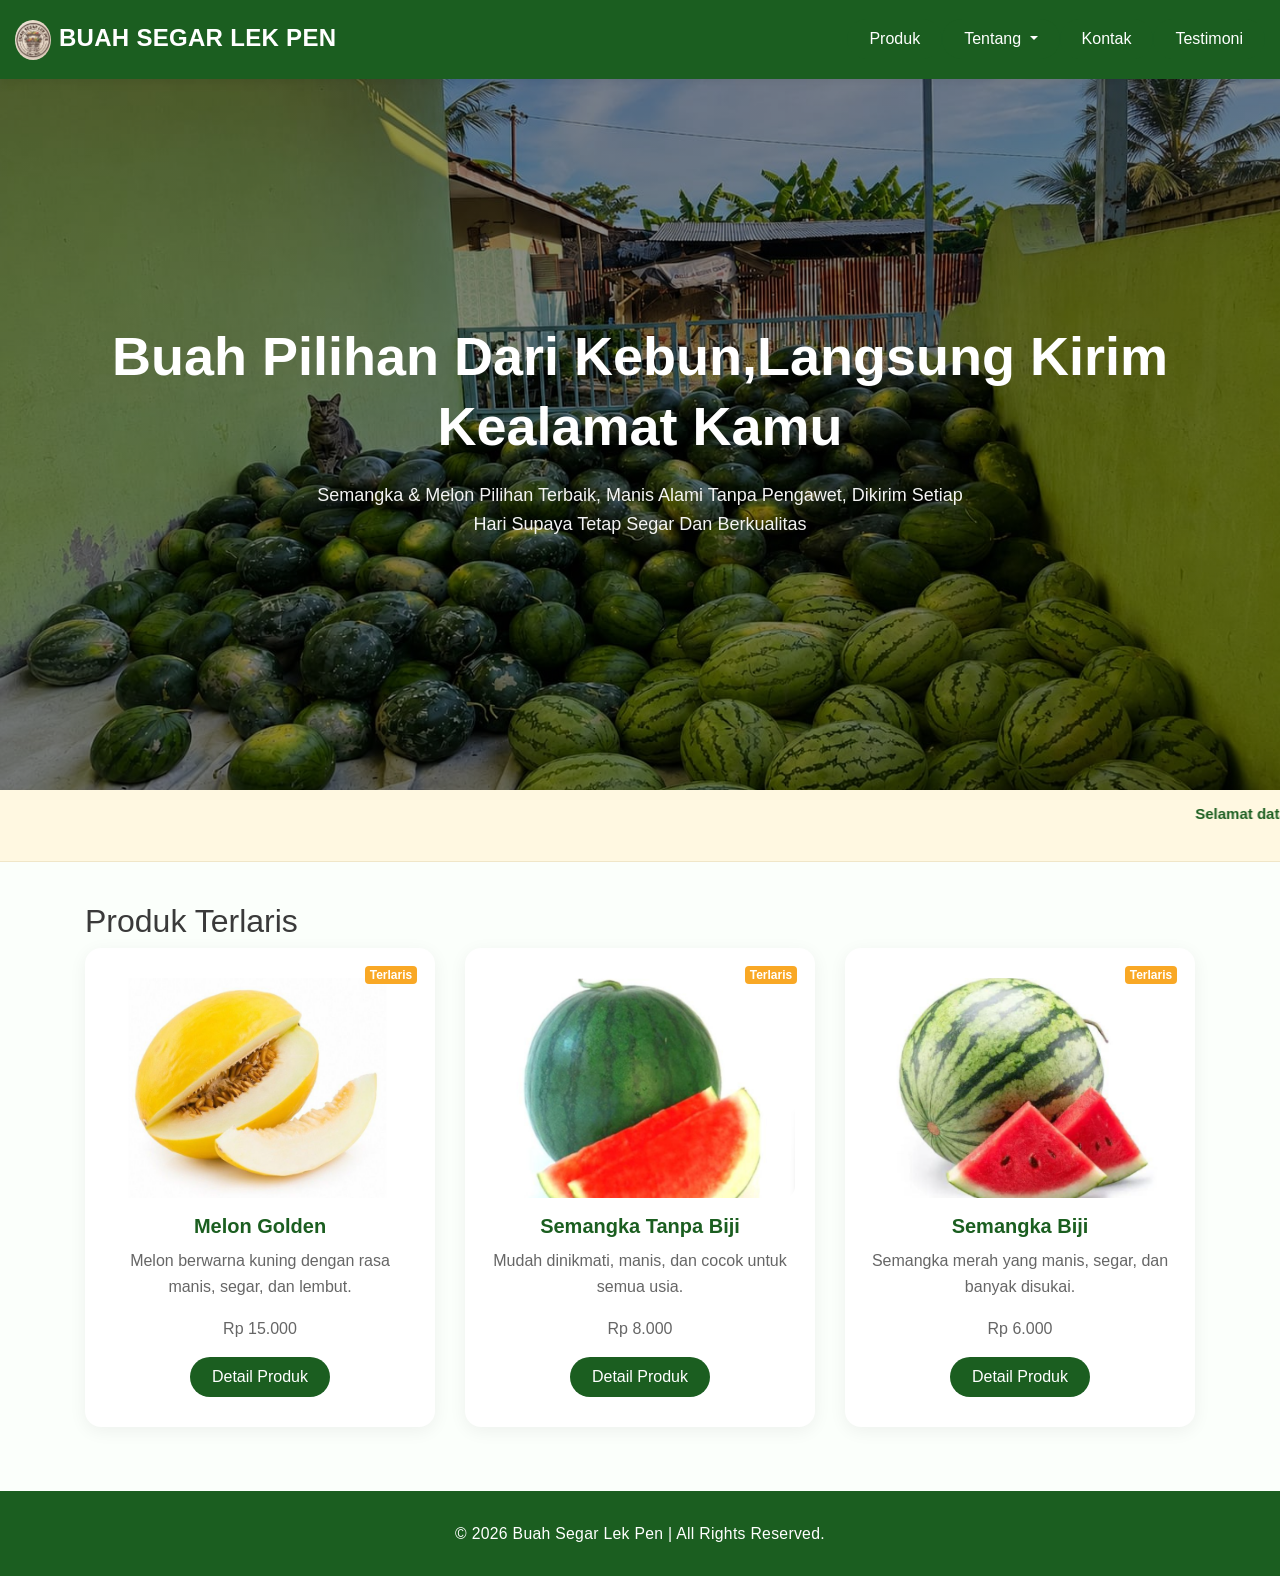
<file: index.html>
<!DOCTYPE html>
<html lang="id">
<head>
  <meta charset="UTF-8"/>
  <meta name="viewport" content="width=device-width, initial-scale=1.0"/>
  <title>BUAH SEGAR LEK PEN</title>
  <link href="bootstrap/css/bootstrap.min.css" rel="stylesheet">
  <link href="style.css" rel="stylesheet"/>
</head>
<body>
  <nav class="navbar navbar-expand-lg navbar-dark fixed-top">
  <div class="container-fluid">
    <a class="navbar-brand" href="#">
      <img src="Image/logo.jpeg" alt= "Logo Buah Segar Lek Pen" height="40" class="mr-2 rounded-circle">BUAH SEGAR LEK PEN
    <button class="navbar-toggler" type="button" data-toggle="collapse" data-target="#navMenu">
      <span class="navbar-toggler-icon">
      </span>
    </button>
    <div class="collapse navbar-collapse" id="navMenu">
      <ul class="navbar-nav ml-auto">
        <a href="produk.html" class="btn btn-pesan">Produk</a>
        <li class="nav-item dropdown list-unstyled">
          <a href="#" class="btn btn-pesan dropdown-toggle" id="tentangDropdown" data-toggle="dropdown" aria-haspopup="true" aria-expanded="false">
            Tentang
          </a>
          <div class="dropdown-menu" aria-labelledby="tentangDropdown">
            <a class="dropdown-item" href="tentang.html">Tentang Kami</a>
            <a class="dropdown-item" href="Visi Misi.html">Visi & Misi</a>
            <a class="dropdown-item" href="Gambar.html">Gambar</a>
          </div>
        </li>
        <a href="kontak.html" class="btn btn-pesan">Kontak</a>
        <a href="testi.html" class="btn btn-pesan">Testimoni</a>
      </ul>
    </div>
  </div>
</nav>
<section class="hero">
    <div class="container">
    <div class="row">
    <div class="col-md-12">
        <h1>Buah Pilihan Dari Kebun,Langsung Kirim Kealamat Kamu</h1>
        <p> Semangka & Melon Pilihan Terbaik, Manis Alami Tanpa Pengawet, Dikirim Setiap Hari Supaya Tetap Segar Dan Berkualitas</p>
      </div>
    </div>
</div>
    </section>
    <div class="marquee-wrap">
      <marquee behavior="scroll" direction="left" scrollamount="6">
        <p>  Selamat datang di Buah Segar Lek Pen | Buah segar, murah, dan berkualitas</p>
      </marquee>
    </div>
    <section id="produk-terlaris">
      <div class="container">
        <h2 class="title">Produk Terlaris</h2>
        <div class="row">
          <div class="col-md-4 mb-4">
            <div class="product-card h-100">
              <span class="badge badge-light mb-2">Terlaris</span>
              <img src="Image/melon golden1.png" alt="Nama Produk 1">
              <h5>Melon Golden</h5>
              <p class="card-text">
              Melon berwarna kuning dengan rasa manis, segar, dan lembut.
            </p>
              <p>Rp 15.000</p>
              <a href="detail melon golden.html" class="btn btn-pesan"> Detail Produk</a>
            </div>
          </div>
          <div class="col-md-4 mb-4">
            <div class="product-card h-100">
              <span class="badge badge-light mb-2">Terlaris</span>
              <img src="Image/semngka non biji1.png" alt="Nama Produk 2">
              <h5>Semangka Tanpa Biji</h5>
              <p class="card-text">
                Mudah dinikmati, manis, dan cocok untuk semua usia.</p>
              <p>Rp 8.000</p>
              <a href="detail smngka non bji.html" class="btn btn-pesan"> Detail Produk</a>
            </div>
          </div>
          <div class="col-md-4 mb-4">
            <div class="product-card h-100">
              <span class="badge badge-light mb-2">Terlaris</span>
              <img src="Image/smngka biji1.png" alt="Nama Produk 3">
              <h5>Semangka Biji</h5>
              <p class="card-text">
                Semangka merah yang manis, segar, dan banyak disukai.</p>
              <p>Rp 6.000</p>
               <a href="detail smngka biji.html" class="btn btn-pesan"> Detail Produk</a>
            </div>
          </div>
        </div>
      </div>
    </section>
<footer class="footer">
  <div class="container">
    <div class="text-center">
      <small>© 2026 Buah Segar Lek Pen | All Rights Reserved.</small>
    </div>
  </div>
</footer>
<script src="https://code.jquery.com/jquery-3.5.1.slim.min.js"></script>
<script src="https://cdn.jsdelivr.net/npm/popper.js@1.16.1/dist/umd/popper.min.js"></script>
<script src="https://cdn.jsdelivr.net/npm/bootstrap@4.6.2/dist/js/bootstrap.min.js"></script>
</body>
</html>
</file>
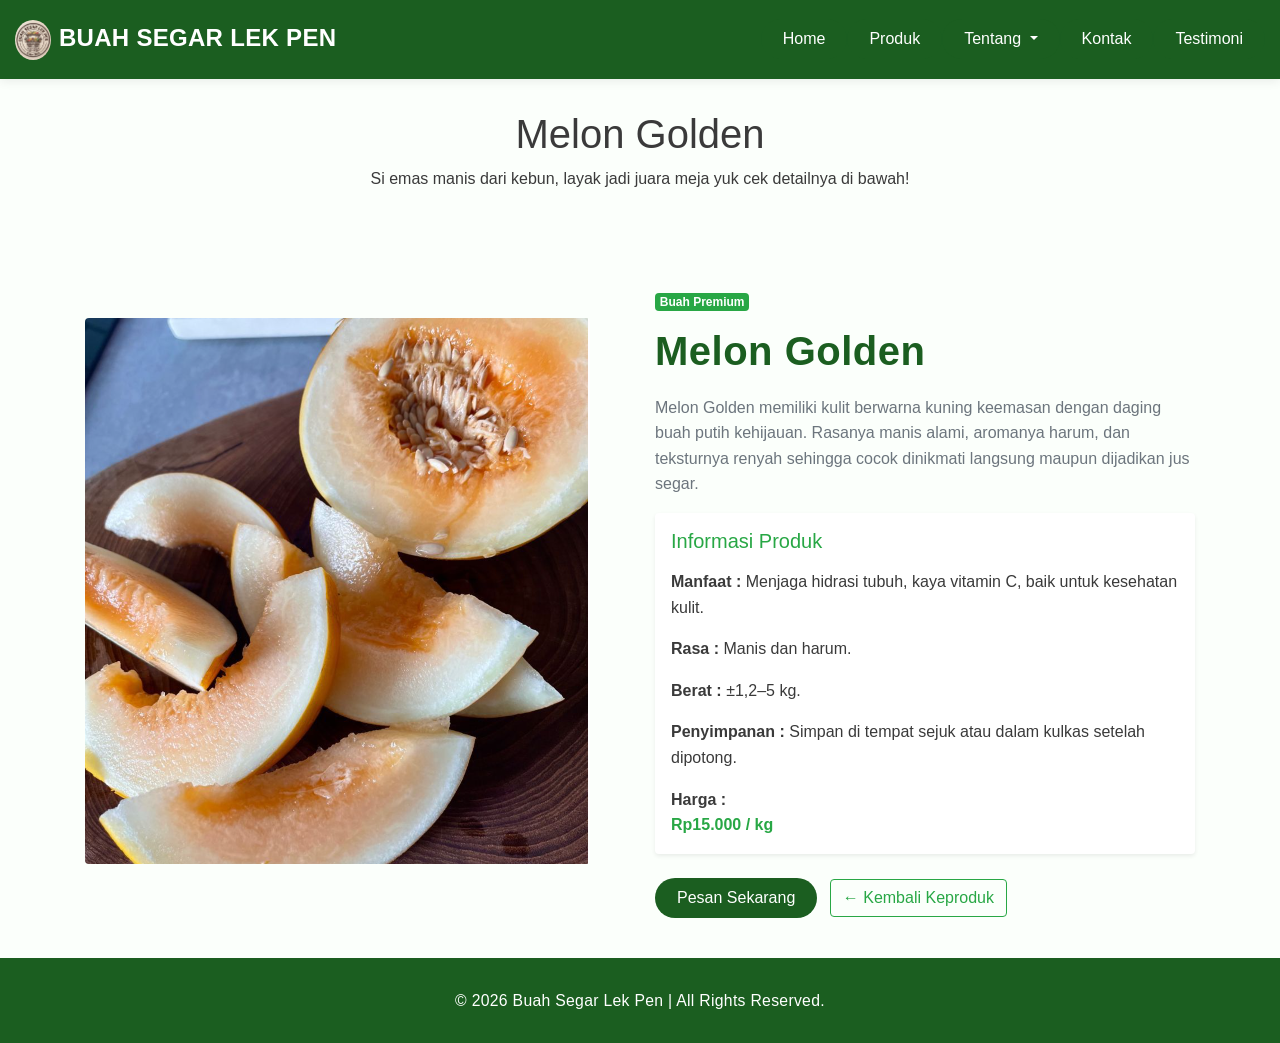
<file: detail melon golden.html>
<!DOCTYPE html>
<html lang="id">
<head>
  <meta charset="UTF-8"/>
  <meta name="viewport" content="width=device-width, initial-scale=1.0"/>
  <title>BUAH SEGAR LEK PEN</title>
  <link href="bootstrap/css/bootstrap.min.css" rel="stylesheet">
  <link href="style.css" rel="stylesheet"/>
</head>
<body>
<nav class="navbar navbar-expand-lg navbar-dark fixed-top">
  <div class="container-fluid">
    <a class="navbar-brand" href="#">
      <img src="Image/logo.jpeg" alt= "Logo Buah Segar Lek Pen" height="40" class="mr-2 rounded-circle">BUAH SEGAR LEK PEN </a>
    <button class="navbar-toggler" type="button" data-toggle="collapse" data-target="#navMenu">
      <span class="navbar-toggler-icon">
      </span>
    </button>
    <div class="collapse navbar-collapse" id="navMenu">
      <ul class="navbar-nav ml-auto">
        <a href="index.html" class="btn btn-pesan">Home</a>
        <a href="produk.html" class="btn btn-pesan">Produk</a>
        <li class="nav-item dropdown list-unstyled">
          <a href="#" class="btn btn-pesan dropdown-toggle" id="tentangDropdown" data-toggle="dropdown" aria-haspopup="true" aria-expanded="false">
            Tentang
          </a>
          <div class="dropdown-menu" aria-labelledby="tentangDropdown">
            <a class="dropdown-item" href="tentang.html">Tentang Kami</a>
            <a class="dropdown-item" href="Visi Misi.html">Visi & Misi</a>
            <a class="dropdown-item" href="Gambar.html">Gambar</a>
          </div>
        </li>
        <a href="kontak.html" class="btn btn-pesan">Kontak</a>
        <a href="testi.html" class="btn btn-pesan">Testimoni</a>
      </ul>
    </div>
  </div>
</nav>
  <header class="page-header">
    <div class="container">
      <h1>Melon Golden</h1>
      <p>Si emas manis dari kebun, layak jadi juara meja yuk cek detailnya di bawah!</p>
    </div>
  </header>
  <section id="detail-produk">
    <div class="container">
      <div class="row align-items-center">
        <div class="col-md-6 mb-4">
          <img src="Image/detail golden.png" alt class="img-fluid rounded">
        </div>
        <div class="col-md-6">
          <span class="badge badge-success mb-3"> Buah Premium </span>
          <h1 class="title-produk"> Melon Golden </h1>
          <div class="garis-hijau"></div>
          <p class="text-muted"> Melon Golden memiliki kulit berwarna kuning keemasan dengan daging buah putih kehijauan. Rasanya manis alami, aromanya harum, dan teksturnya renyah sehingga cocok dinikmati langsung maupun dijadikan jus segar. </p>
          <div class="card shadow-sm border-0 p-3 mb-4">
            <h5 class="text-success mb-3"> Informasi Produk </h5>
            <p><b>Manfaat :</b> Menjaga hidrasi tubuh, kaya vitamin C, baik untuk kesehatan kulit.</p>
            <p><b>Rasa :</b> Manis dan harum.</p>
            <p><b>Berat :</b> ±1,2–5 kg.</p>
            <p><b>Penyimpanan :</b> Simpan di tempat sejuk atau dalam kulkas setelah dipotong.</p>
            <p class="mb-0"> <b>Harga :</b></p>
            <span class="text-success font-weight-bold"> Rp15.000 / kg </span>
          </div>
          <a href="#" class="btn btn-pesan mr-2"> Pesan Sekarang </a>
          <a href="produk.html" class="btn btn-outline-success">  ← Kembali Keproduk </a>
        </div>
      </div>
    </section>
<footer class="footer">
  <div class="container">
    <div class="text-center">
      <small>© 2026 Buah Segar Lek Pen | All Rights Reserved.</small>
    </div>
  </div>
</footer>
<script src="https://code.jquery.com/jquery-3.5.1.slim.min.js"></script>
<script src="https://cdn.jsdelivr.net/npm/popper.js@1.16.1/dist/umd/popper.min.js"></script>
<script src="https://cdn.jsdelivr.net/npm/bootstrap@4.6.2/dist/js/bootstrap.min.js"></script>
</body>
</html>
</file>
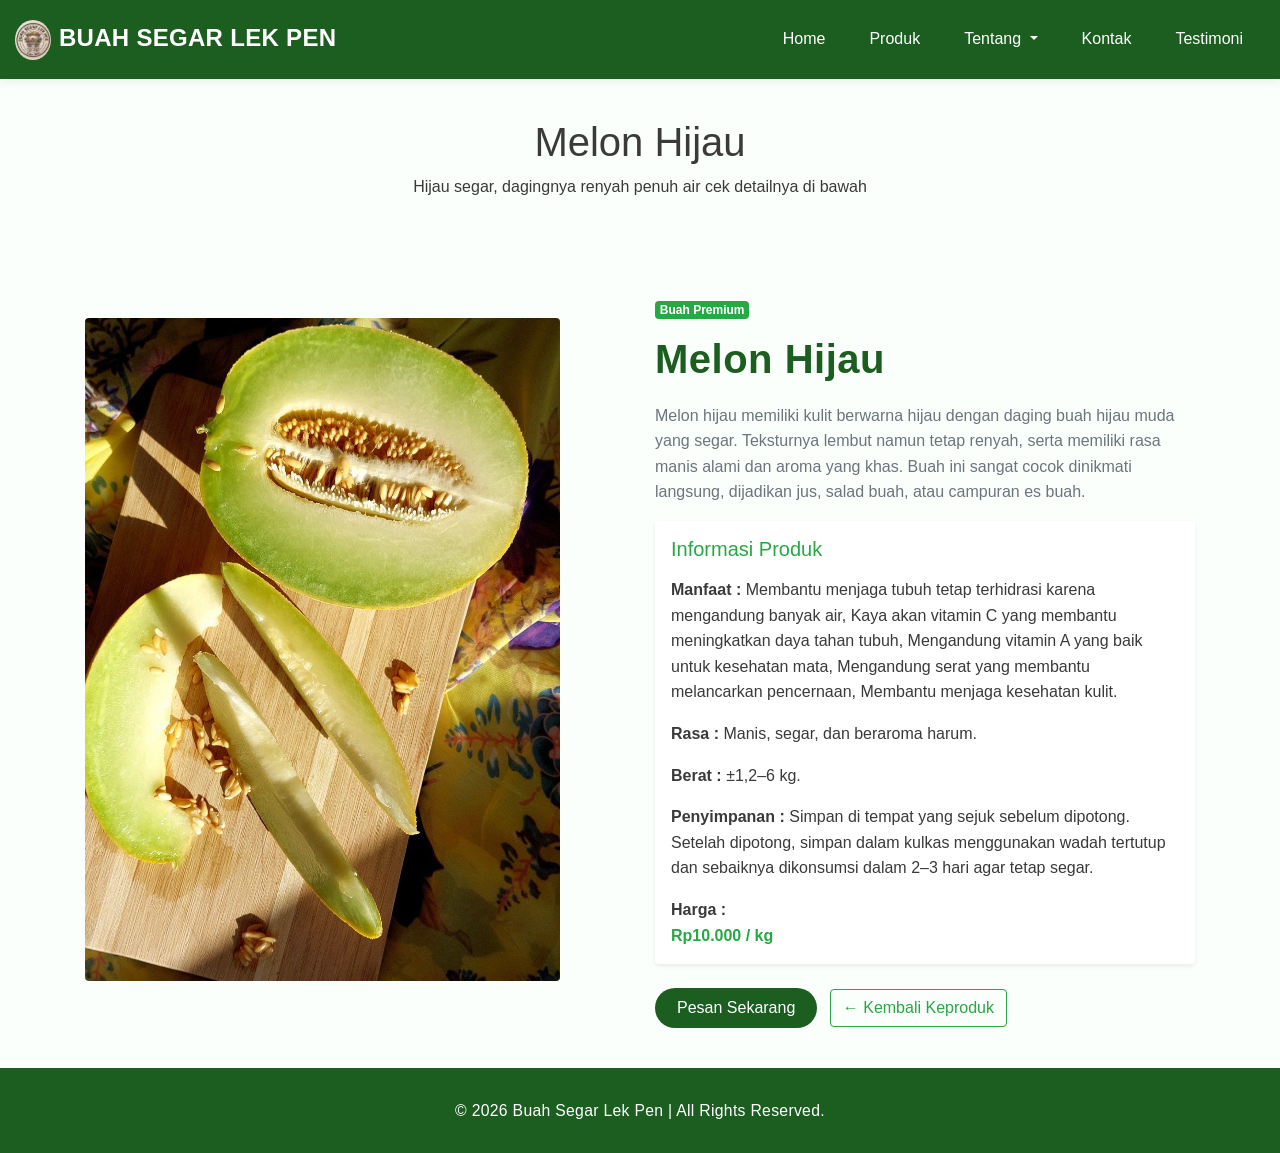
<file: detail melon hijau.html>
<!DOCTYPE html>
<html lang="id">
<head>
  <meta charset="UTF-8"/>
  <meta name="viewport" content="width=device-width, initial-scale=1.0"/>
  <title>BUAH SEGAR LEK PEN</title>
 <link href="bootstrap/css/bootstrap.min.css" rel="stylesheet">
  <link href="style.css" rel="stylesheet"/>
</head>
<body>
  <nav class="navbar navbar-expand-lg navbar-dark fixed-top">
  <div class="container-fluid">
    <a class="navbar-brand" href="#">
      <img src="Image/logo.jpeg" alt= "Logo Buah Segar Lek Pen" height="40" class="mr-2 rounded-circle">BUAH SEGAR LEK PEN
    <button class="navbar-toggler" type="button" data-toggle="collapse" data-target="#navMenu">
      <span class="navbar-toggler-icon">
      </span>
    </button>
    <div class="collapse navbar-collapse" id="navMenu">
      <ul class="navbar-nav ml-auto">
        <a href="index.html" class="btn btn-pesan">Home</a>
        <a href="produk.html" class="btn btn-pesan">Produk</a>
        <li class="nav-item dropdown list-unstyled">
          <a href="#" class="btn btn-pesan dropdown-toggle" id="tentangDropdown" data-toggle="dropdown" aria-haspopup="true" aria-expanded="false">
            Tentang
          </a>
          <div class="dropdown-menu" aria-labelledby="tentangDropdown">
            <a class="dropdown-item" href="tentang.html">Tentang Kami</a>
            <a class="dropdown-item" href="Visi Misi.html">Visi & Misi</a>
            <a class="dropdown-item" href="Gambar.html">Gambar</a>
          </div>
        </li>
        <a href="kontak.html" class="btn btn-pesan">Kontak</a>
        <a href="testi.html" class="btn btn-pesan">Testimoni</a>
      </ul>
    </div>
  </div>
</nav>
<header class="page-header">
    <div class="container">
      <h1><h1>Melon Hijau</h1>
      <p>Hijau segar, dagingnya renyah penuh air cek detailnya di bawah</p>
    </div>
</header>
<section id="detail-produk">
    <div class="container">
      <div class="row align-items-center">
        <div class="col-md-6 mb-4">
          <img src="Image/detail putih.png" alt class="img-fluid rounded">
        </div>
        <div class="col-md-6">
          <span class="badge badge-success mb-3"> Buah Premium </span>
          <h1 class="title-produk"> Melon Hijau </h1>
          <div class="garis-hijau"></div>
          <p class="text-muted">Melon hijau memiliki kulit berwarna hijau dengan daging buah hijau muda yang segar. Teksturnya lembut namun tetap renyah, serta memiliki rasa manis alami dan aroma yang khas. Buah ini sangat cocok dinikmati langsung, dijadikan jus, salad buah, atau campuran es buah.</p>
          <div class="card shadow-sm border-0 p-3 mb-4">
            <h5 class="text-success mb-3"> Informasi Produk </h5>
            <p><b>Manfaat :</b> Membantu menjaga tubuh tetap terhidrasi karena mengandung banyak air, Kaya akan vitamin C yang membantu meningkatkan daya tahan tubuh, Mengandung vitamin A yang baik untuk kesehatan mata, Mengandung serat yang membantu melancarkan pencernaan, Membantu menjaga kesehatan kulit.</p>
            <p><b>Rasa :</b> Manis, segar, dan beraroma harum.</p>
            <p><b>Berat :</b> ±1,2–6 kg.</p>
            <p><b>Penyimpanan :</b> Simpan di tempat yang sejuk sebelum dipotong. Setelah dipotong, simpan dalam kulkas menggunakan wadah tertutup dan sebaiknya dikonsumsi dalam 2–3 hari agar tetap segar.</p>
            <p class="mb-0"> <b>Harga :</b></p>
            <span class="text-success font-weight-bold"> Rp10.000 / kg </span>
          </div>
          <a href="#" class="btn btn-pesan mr-2"> Pesan Sekarang </a>
          <a href="produk.html" class="btn btn-outline-success">  ← Kembali Keproduk </a>
        </div>
      </div>
    </div>
</section>
    <footer class="footer">
  <div class="container">
    <div class="text-center">
      <small>© 2026 Buah Segar Lek Pen | All Rights Reserved.</small>
    </div>
  </div>
</footer>
<script src="https://code.jquery.com/jquery-3.5.1.slim.min.js"></script>
<script src="https://cdn.jsdelivr.net/npm/popper.js@1.16.1/dist/umd/popper.min.js"></script>
<script src="https://cdn.jsdelivr.net/npm/bootstrap@4.6.2/dist/js/bootstrap.min.js"></script>
</body>
</html>
</file>
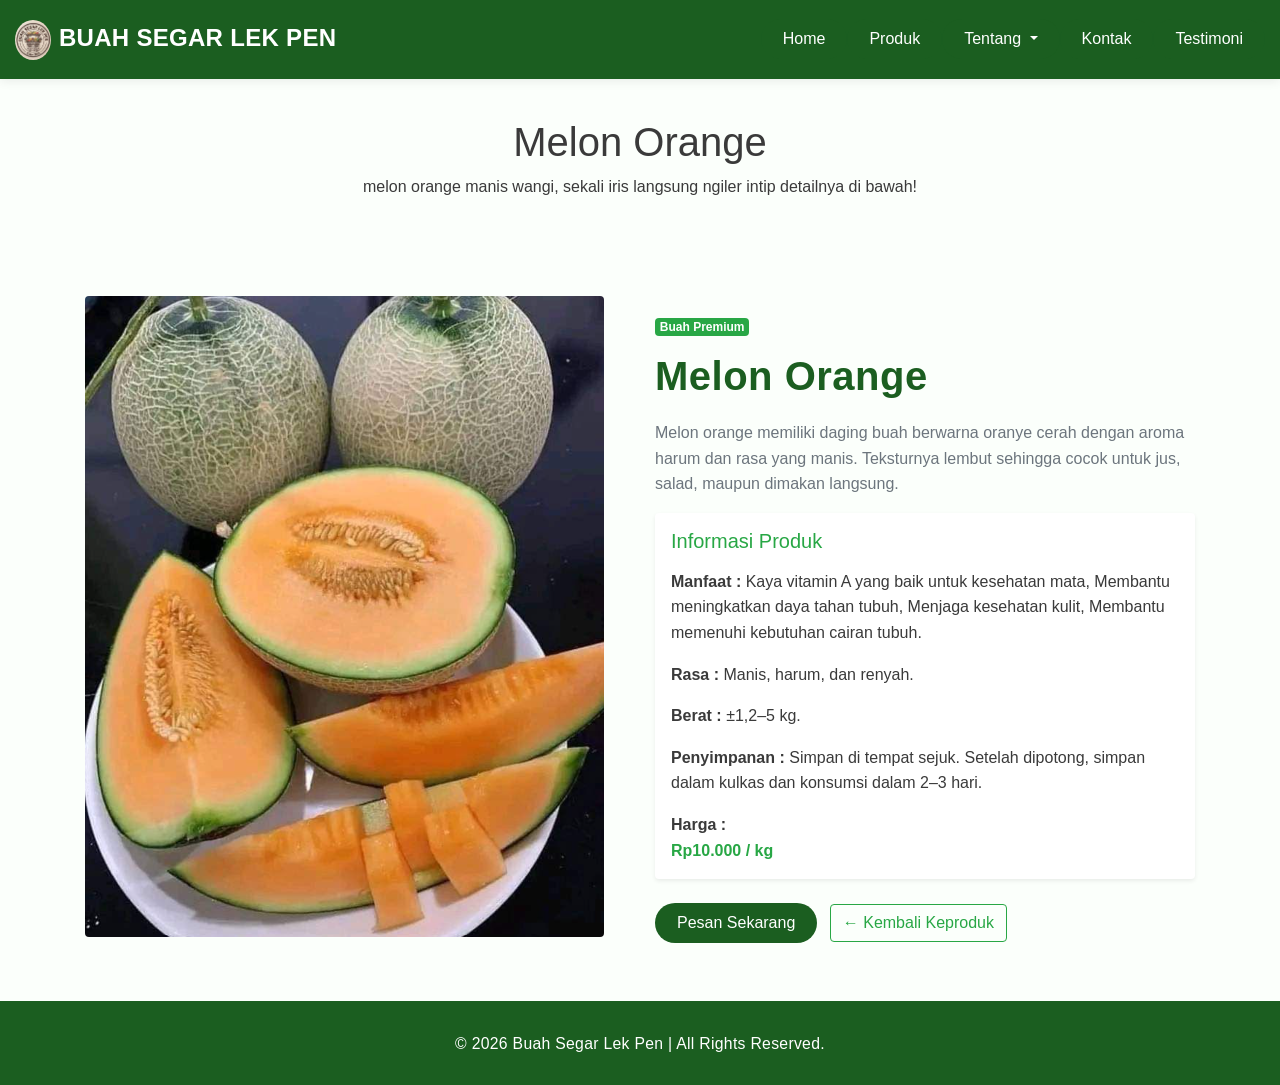
<file: detail melon oren.html>
<!DOCTYPE html>
<html lang="id">
<head>
  <meta charset="UTF-8"/>
  <meta name="viewport" content="width=device-width, initial-scale=1.0"/>
  <title>BUAH SEGAR LEK PEN</title>
  <link href="bootstrap/css/bootstrap.min.css" rel="stylesheet">
  <link href="style.css" rel="stylesheet"/>
</head>
<body>
  <nav class="navbar navbar-expand-lg navbar-dark fixed-top">
  <div class="container-fluid">
    <a class="navbar-brand" href="#">
      <img src="Image/logo.jpeg" alt= "Logo Buah Segar Lek Pen" height="40" class="mr-2 rounded-circle">BUAH SEGAR LEK PEN
    <button class="navbar-toggler" type="button" data-toggle="collapse" data-target="#navMenu">
      <span class="navbar-toggler-icon">
      </span>
    </button>
    <div class="collapse navbar-collapse" id="navMenu">
      <ul class="navbar-nav ml-auto">
        <a href="index.html" class="btn btn-pesan">Home</a>
        <a href="produk.html" class="btn btn-pesan">Produk</a>
        <li class="nav-item dropdown list-unstyled">
          <a href="#" class="btn btn-pesan dropdown-toggle" id="tentangDropdown" data-toggle="dropdown" aria-haspopup="true" aria-expanded="false">
            Tentang
          </a>
          <div class="dropdown-menu" aria-labelledby="tentangDropdown">
            <a class="dropdown-item" href="tentang.html">Tentang Kami</a>
            <a class="dropdown-item" href="Visi Misi.html">Visi & Misi</a>
            <a class="dropdown-item" href="Gambar.html">Gambar</a>
          </div>
        </li>
        <a href="kontak.html" class="btn btn-pesan">Kontak</a>
        <a href="testi.html" class="btn btn-pesan">Testimoni</a>
      </ul>
    </div>
  </div>
</nav>
<header class="page-header">
    <div class="container">
      <h1><h1>Melon Orange</h1>
      <p>melon orange manis wangi, sekali iris langsung ngiler intip detailnya di bawah!</p>
    </div>
</header>
<section id="detail-produk">
    <div class="container">
      <div class="row align-items-center">
        <div class="col-md-6 mb-4">
          <img src="Image/detail melon oren.png" alt class="img-fluid rounded">
        </div>
        <div class="col-md-6">
          <span class="badge badge-success mb-3"> Buah Premium </span>
          <h1 class="title-produk"> Melon Orange</h1>
          <div class="garis-hijau"></div>
          <p class="text-muted">Melon orange memiliki daging buah berwarna oranye cerah dengan aroma harum dan rasa yang manis. Teksturnya lembut sehingga cocok untuk jus, salad, maupun dimakan langsung.</p>
          <div class="card shadow-sm border-0 p-3 mb-4">
            <h5 class="text-success mb-3"> Informasi Produk </h5>
            <p><b>Manfaat :</b> Kaya vitamin A yang baik untuk kesehatan mata, Membantu meningkatkan daya tahan tubuh, Menjaga kesehatan kulit, Membantu memenuhi kebutuhan cairan tubuh.</p>
            <p><b>Rasa :</b> Manis, harum, dan renyah.</p>
            <p><b>Berat :</b> ±1,2–5 kg.</p>
            <p><b>Penyimpanan :</b>  Simpan di tempat sejuk. Setelah dipotong, simpan dalam kulkas dan konsumsi dalam 2–3 hari.</p>
            <p class="mb-0"> <b>Harga :</b></p>
            <span class="text-success font-weight-bold"> Rp10.000 / kg </span>
          </div>
          <a href="#" class="btn btn-pesan mr-2"> Pesan Sekarang </a>
          <a href="produk.html" class="btn btn-outline-success">  ← Kembali Keproduk </a>
        </div>
      </div>
    </div>
</section>
<footer class="footer">
  <div class="container">
    <div class="text-center">
      <small>© 2026 Buah Segar Lek Pen | All Rights Reserved.</small>
    </div>
  </div>
</footer>
<script src="https://code.jquery.com/jquery-3.5.1.slim.min.js"></script>
<script src="https://cdn.jsdelivr.net/npm/popper.js@1.16.1/dist/umd/popper.min.js"></script>
<script src="https://cdn.jsdelivr.net/npm/bootstrap@4.6.2/dist/js/bootstrap.min.js"></script>
</body>
</html>
</file>
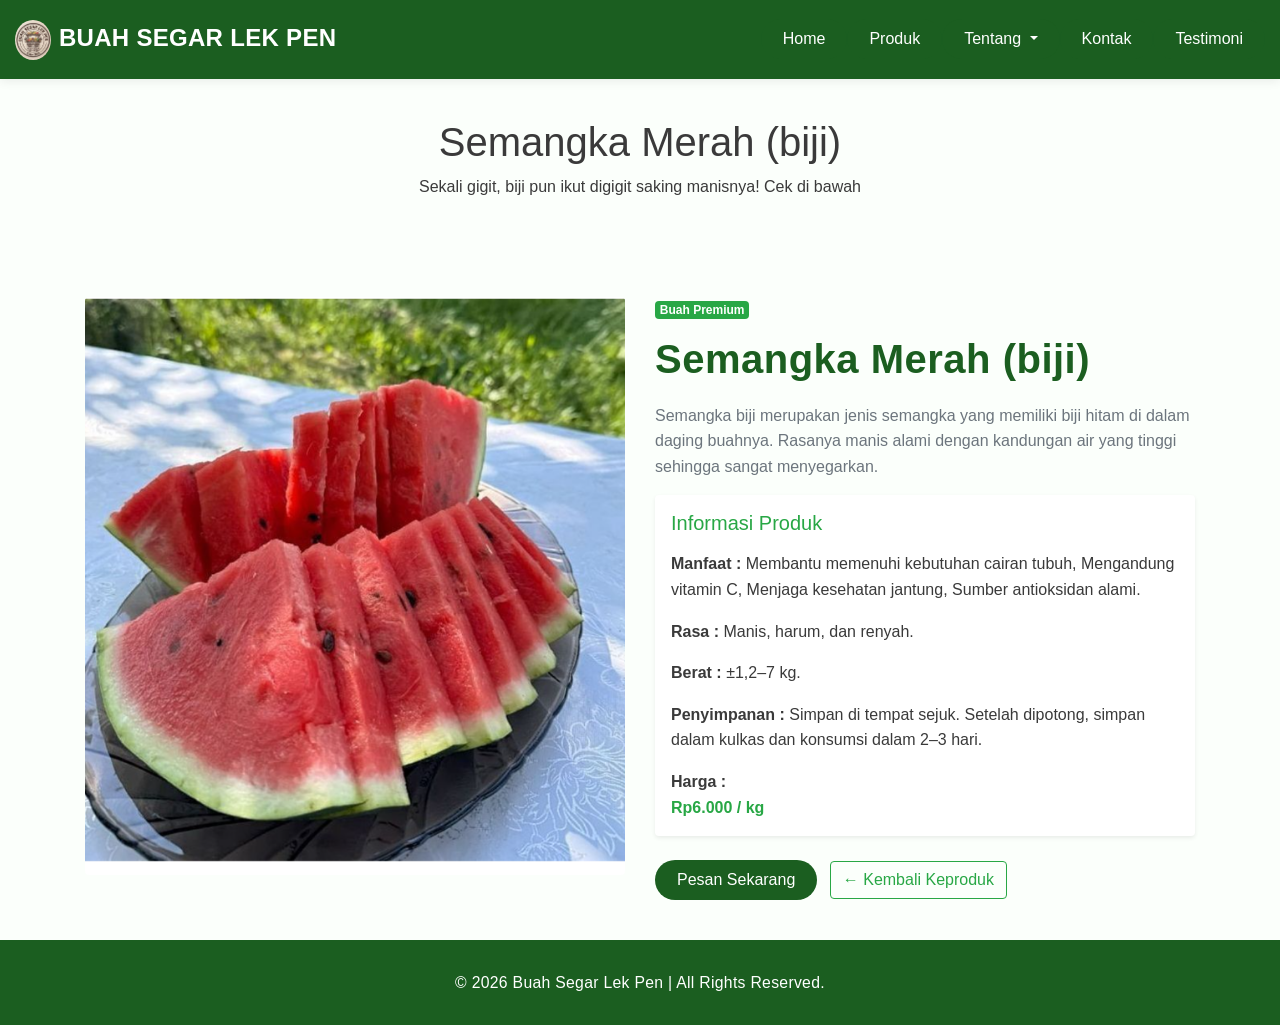
<file: detail smngka biji.html>
<!DOCTYPE html>
<html lang="id">
<head>
  <meta charset="UTF-8"/>
  <meta name="viewport" content="width=device-width, initial-scale=1.0"/>
  <title>BUAH SEGAR LEK PEN</title>
  <link href="bootstrap/css/bootstrap.min.css" rel="stylesheet">
  <link href="style.css" rel="stylesheet"/>
</head>
<body>
  <nav class="navbar navbar-expand-lg navbar-dark fixed-top">
  <div class="container-fluid">
    <a class="navbar-brand" href="#">
      <img src="Image/logo.jpeg" alt= "Logo Buah Segar Lek Pen" height="40" class="mr-2 rounded-circle">BUAH SEGAR LEK PEN
    <button class="navbar-toggler" type="button" data-toggle="collapse" data-target="#navMenu">
      <span class="navbar-toggler-icon">
      </span>
    </button>
    <div class="collapse navbar-collapse" id="navMenu">
      <ul class="navbar-nav ml-auto">
        <a href="index.html" class="btn btn-pesan">Home</a>
        <a href="produk.html" class="btn btn-pesan">Produk</a>
        <li class="nav-item dropdown list-unstyled">
          <a href="#" class="btn btn-pesan dropdown-toggle" id="tentangDropdown" data-toggle="dropdown" aria-haspopup="true" aria-expanded="false">
            Tentang
          </a>
          <div class="dropdown-menu" aria-labelledby="tentangDropdown">
            <a class="dropdown-item" href="tentang.html">Tentang Kami</a>
            <a class="dropdown-item" href="Visi Misi.html">Visi & Misi</a>
            <a class="dropdown-item" href="Gambar.html">Gambar</a>
          </div>
        </li>
        <a href="kontak.html" class="btn btn-pesan">Kontak</a>
        <a href="testi.html" class="btn btn-pesan">Testimoni</a>
      </ul>
    </div>
  </div>
</nav>
<header class="page-header">
    <div class="container">
      <h1><h1>Semangka Merah (biji)</h1>
      <p>Sekali gigit, biji pun ikut digigit saking manisnya! Cek di bawah</p>
    </div>
</header>
<section id="detail-produk">
    <div class="container">
      <div class="row align-items-center">
        <div class="col-md-6 mb-4">
          <img src="Image/detail biji.png" alt class="img-fluid rounded">
        </div>
        <div class="col-md-6">
          <span class="badge badge-success mb-3"> Buah Premium </span>
          <h1 class="title-produk"> Semangka Merah (biji)</h1>
          <div class="garis-hijau"></div>
          <p class="text-muted">Semangka biji merupakan jenis semangka yang memiliki biji hitam di dalam daging buahnya. Rasanya manis alami dengan kandungan air yang tinggi sehingga sangat menyegarkan.</p>
          <div class="card shadow-sm border-0 p-3 mb-4">
            <h5 class="text-success mb-3"> Informasi Produk </h5>
            <p><b>Manfaat :</b> Membantu memenuhi kebutuhan cairan tubuh, Mengandung vitamin C, Menjaga kesehatan jantung, Sumber antioksidan alami.</p>
            <p><b>Rasa :</b> Manis, harum, dan renyah.</p>
            <p><b>Berat :</b> ±1,2–7 kg.</p>
            <p><b>Penyimpanan :</b>  Simpan di tempat sejuk. Setelah dipotong, simpan dalam kulkas dan konsumsi dalam 2–3 hari.</p>
            <p class="mb-0"> <b>Harga :</b></p>
            <span class="text-success font-weight-bold"> Rp6.000 / kg </span>
          </div>
          <a href="#" class="btn btn-pesan mr-2"> Pesan Sekarang </a>
          <a href="produk.html" class="btn btn-outline-success">  ← Kembali Keproduk </a>
        </div>
      </div>
    </div>
</section>
<footer class="footer">
  <div class="container">
    <div class="text-center">
      <small>© 2026 Buah Segar Lek Pen | All Rights Reserved.</small>
    </div>
  </div>
</footer>
<script src="https://code.jquery.com/jquery-3.5.1.slim.min.js"></script>
<script src="https://cdn.jsdelivr.net/npm/popper.js@1.16.1/dist/umd/popper.min.js"></script>
<script src="https://cdn.jsdelivr.net/npm/bootstrap@4.6.2/dist/js/bootstrap.min.js"></script>
</body>
</html>
</file>
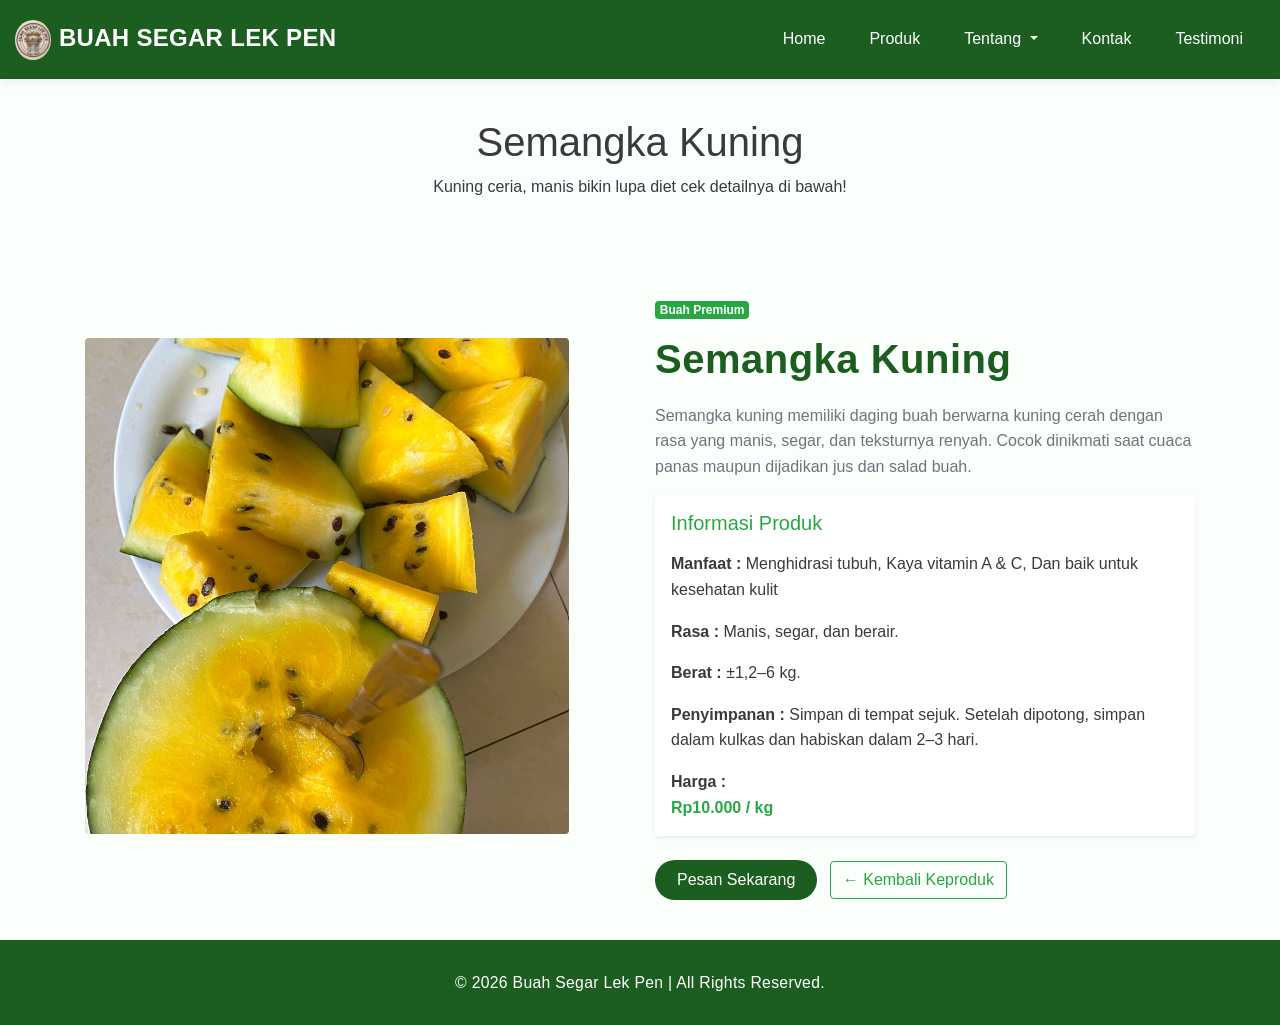
<file: detail smngka kuning.html>
<!DOCTYPE html>
<html lang="id">
<head>
  <meta charset="UTF-8"/>
  <meta name="viewport" content="width=device-width, initial-scale=1.0"/>
  <title>BUAH SEGAR LEK PEN</title>
  <link href="bootstrap/css/bootstrap.min.css" rel="stylesheet">
  <link href="style.css" rel="stylesheet"/>
</head>
<body>
  <nav class="navbar navbar-expand-lg navbar-dark fixed-top">
  <div class="container-fluid">
    <a class="navbar-brand" href="#">
      <img src="Image/logo.jpeg" alt= "Logo Buah Segar Lek Pen" height="40" class="mr-2 rounded-circle">BUAH SEGAR LEK PEN
    <button class="navbar-toggler" type="button" data-toggle="collapse" data-target="#navMenu">
      <span class="navbar-toggler-icon">
      </span>
    </button>
    <div class="collapse navbar-collapse" id="navMenu">
      <ul class="navbar-nav ml-auto">
        <a href="index.html" class="btn btn-pesan">Home</a>
        <a href="produk.html" class="btn btn-pesan">Produk</a>
        <li class="nav-item dropdown list-unstyled">
          <a href="#" class="btn btn-pesan dropdown-toggle" id="tentangDropdown" data-toggle="dropdown" aria-haspopup="true" aria-expanded="false">
            Tentang
          </a>
          <div class="dropdown-menu" aria-labelledby="tentangDropdown">
            <a class="dropdown-item" href="tentang.html">Tentang Kami</a>
            <a class="dropdown-item" href="Visi Misi.html">Visi & Misi</a>
            <a class="dropdown-item" href="Gambar.html">Gambar</a>
          </div>
        </li>
        <a href="kontak.html" class="btn btn-pesan">Kontak</a>
        <a href="testi.html" class="btn btn-pesan">Testimoni</a>
      </ul>
    </div>
  </div>
</nav>
<header class="page-header">
    <div class="container">
      <h1><h1>Semangka Kuning</h1>
      <p>Kuning ceria, manis bikin lupa diet cek detailnya di bawah!</p>
    </div>
</header>
<section id="detail-produk">
    <div class="container">
      <div class="row align-items-center">
        <div class="col-md-6 mb-4">
          <img src="Image/smngk kuning.png" alt class="img-fluid rounded">
        </div>
        <div class="col-md-6">
          <span class="badge badge-success mb-3"> Buah Premium </span>
          <h1 class="title-produk"> Semangka Kuning </h1>
          <div class="garis-hijau"></div>
          <p class="text-muted">Semangka kuning memiliki daging buah berwarna kuning cerah dengan rasa yang manis, segar, dan teksturnya renyah. Cocok dinikmati saat cuaca panas maupun dijadikan jus dan salad buah.</p>
          <div class="card shadow-sm border-0 p-3 mb-4">
            <h5 class="text-success mb-3"> Informasi Produk </h5>
            <p><b>Manfaat :</b> Menghidrasi tubuh, Kaya vitamin A & C, Dan baik untuk kesehatan kulit</p>
            <p><b>Rasa :</b> Manis, segar, dan berair.</p>
            <p><b>Berat :</b> ±1,2–6 kg.</p>
            <p><b>Penyimpanan :</b>  Simpan di tempat sejuk. Setelah dipotong, simpan dalam kulkas dan habiskan dalam 2–3 hari.</p>
            <p class="mb-0"> <b>Harga :</b></p>
            <span class="text-success font-weight-bold"> Rp10.000 / kg </span>
          </div>
          <a href="#" class="btn btn-pesan mr-2"> Pesan Sekarang </a>
          <a href="produk.html" class="btn btn-outline-success">  ← Kembali Keproduk </a>
        </div>
      </div>
    </div>
</section>
<footer class="footer">
  <div class="container">
    <div class="text-center">
      <small>© 2026 Buah Segar Lek Pen | All Rights Reserved.</small>
    </div>
  </div>
</footer>
<script src="https://code.jquery.com/jquery-3.5.1.slim.min.js"></script>
<script src="https://cdn.jsdelivr.net/npm/popper.js@1.16.1/dist/umd/popper.min.js"></script>
<script src="https://cdn.jsdelivr.net/npm/bootstrap@4.6.2/dist/js/bootstrap.min.js"></script>
</body>
</html>
</file>
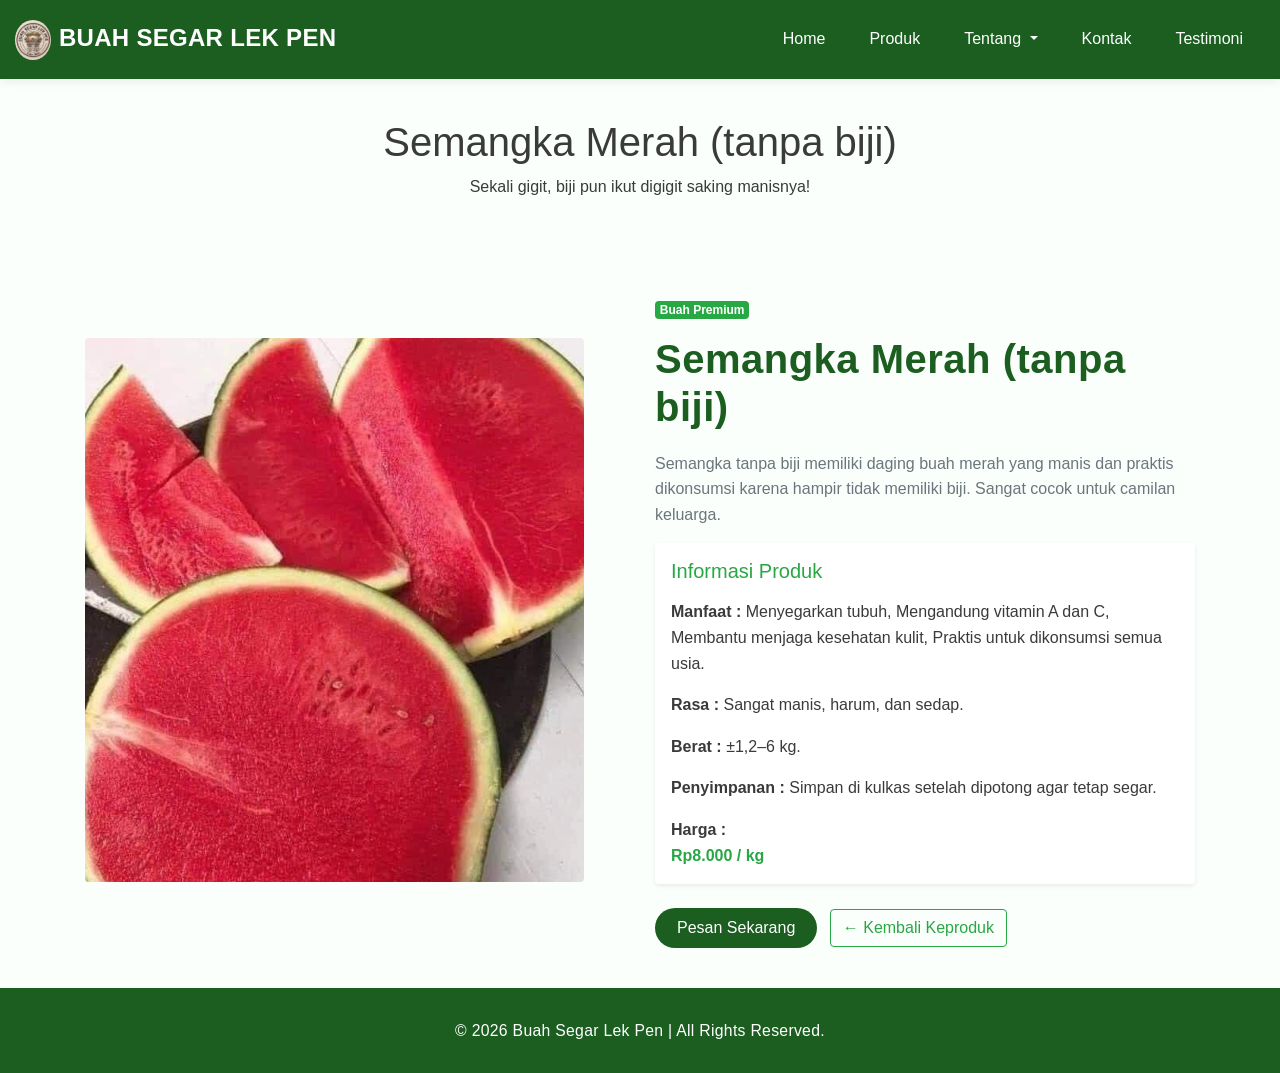
<file: detail smngka non bji.html>
<!DOCTYPE html>
<html lang="id">
<head>
  <meta charset="UTF-8"/>
  <meta name="viewport" content="width=device-width, initial-scale=1.0"/>
  <title>BUAH SEGAR LEK PEN</title>
  <link href="bootstrap/css/bootstrap.min.css" rel="stylesheet">
  <link href="style.css" rel="stylesheet"/>
</head>
<body>
  <nav class="navbar navbar-expand-lg navbar-dark fixed-top">
  <div class="container-fluid">
    <a class="navbar-brand" href="#">
      <img src="Image/logo.jpeg" alt= "Logo Buah Segar Lek Pen" height="40" class="mr-2 rounded-circle">BUAH SEGAR LEK PEN
    <button class="navbar-toggler" type="button" data-toggle="collapse" data-target="#navMenu">
      <span class="navbar-toggler-icon">
      </span>
    </button>
    <div class="collapse navbar-collapse" id="navMenu">
      <ul class="navbar-nav ml-auto">
        <a href="index2.html" class="btn btn-pesan">Home</a>
        <a href="produk.html" class="btn btn-pesan">Produk</a>
        <li class="nav-item dropdown list-unstyled">
          <a href="#" class="btn btn-pesan dropdown-toggle" id="tentangDropdown" data-toggle="dropdown" aria-haspopup="true" aria-expanded="false">
            Tentang
          </a>
          <div class="dropdown-menu" aria-labelledby="tentangDropdown">
            <a class="dropdown-item" href="tentang.html">Tentang Kami</a>
            <a class="dropdown-item" href="Visi Misi.html">Visi & Misi</a>
            <a class="dropdown-item" href="Gambar.html">Gambar</a>
          </div>
        </li>
        <a href="kontak.html" class="btn btn-pesan">Kontak</a>
        <a href="testi.html" class="btn btn-pesan">Testimoni</a>
      </ul>
    </div>
  </div>
</nav>
<header class="page-header">
    <div class="container">
      <h1><h1>Semangka Merah (tanpa biji)</h1>
      <p>Sekali gigit, biji pun ikut digigit saking manisnya!</p>
    </div>
</header>
<section id="detail-produk">
    <div class="container">
      <div class="row align-items-center">
        <div class="col-md-6 mb-4">
          <img src="Image/detail non biji.png" alt class="img-fluid rounded">
        </div>
        <div class="col-md-6">
          <span class="badge badge-success mb-3"> Buah Premium </span>
          <h1 class="title-produk"> Semangka Merah (tanpa biji)</h1>
          <div class="garis-hijau"></div>
          <p class="text-muted">Semangka tanpa biji memiliki daging buah merah yang manis dan praktis dikonsumsi karena hampir tidak memiliki biji. Sangat cocok untuk camilan keluarga.</p>
          <div class="card shadow-sm border-0 p-3 mb-4">
            <h5 class="text-success mb-3"> Informasi Produk </h5>
            <p><b>Manfaat :</b> Menyegarkan tubuh, Mengandung vitamin A dan C, Membantu menjaga kesehatan kulit, Praktis untuk dikonsumsi semua usia.</p>
            <p><b>Rasa :</b> Sangat manis, harum, dan sedap.</p>
            <p><b>Berat :</b> ±1,2–6 kg.</p>
            <p><b>Penyimpanan :</b>  Simpan di kulkas setelah dipotong agar tetap segar.</p>
            <p class="mb-0"> <b>Harga :</b></p>
            <span class="text-success font-weight-bold"> Rp8.000 / kg </span>
          </div>
          <a href="#" class="btn btn-pesan mr-2"> Pesan Sekarang </a>
          <a href="produk.html" class="btn btn-outline-success">  ← Kembali Keproduk </a>
        </div>
      </div>
    </div>
</section>
<footer class="footer">
  <div class="container">
    <div class="text-center">
      <small>© 2026 Buah Segar Lek Pen | All Rights Reserved.</small>
    </div>
  </div>
</footer>
<script src="https://code.jquery.com/jquery-3.5.1.slim.min.js"></script>
<script src="https://cdn.jsdelivr.net/npm/popper.js@1.16.1/dist/umd/popper.min.js"></script>
<script src="https://cdn.jsdelivr.net/npm/bootstrap@4.6.2/dist/js/bootstrap.min.js"></script>
</body>
</html>
</file>
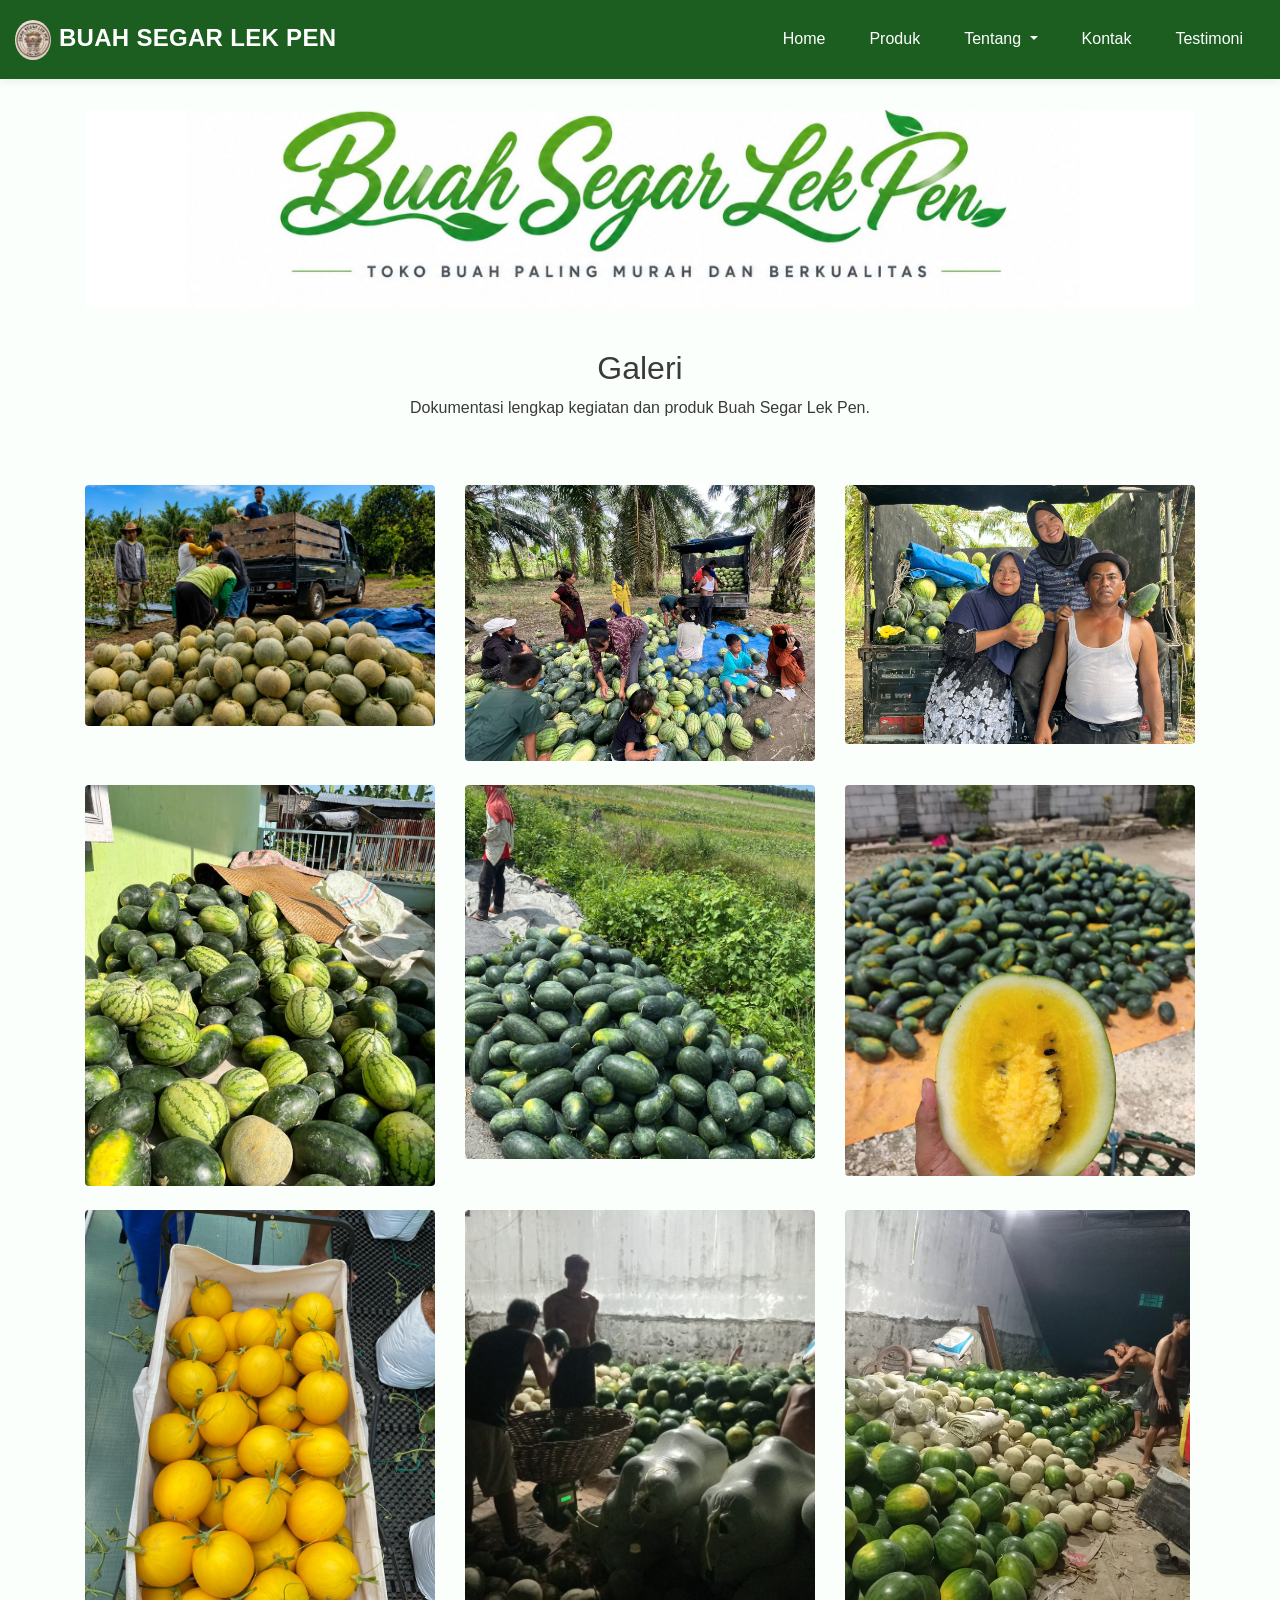
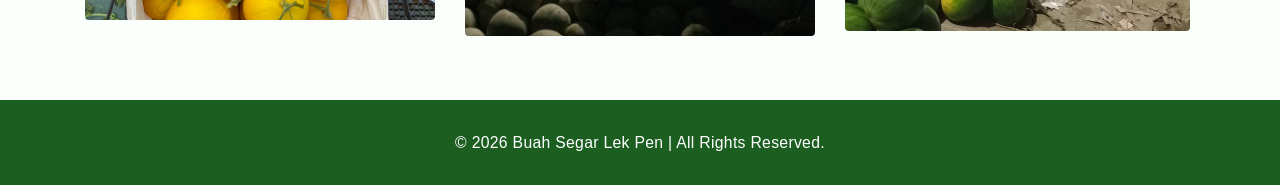
<file: Gambar.html>
<!DOCTYPE html>
<html lang="id">
<head>
  <meta charset="UTF-8"/>
  <meta name="viewport" content="width=device-width, initial-scale=1.0"/>
  <title>GAMBAR BUAH SEGAR LEK PEN</title>
  <link href="bootstrap/css/bootstrap.min.css" rel="stylesheet">
  <link href="style.css" rel="stylesheet"/>
</head>
<body>
  <nav class="navbar navbar-expand-lg navbar-dark fixed-top">
  <div class="container-fluid">
    <a class="navbar-brand" href="#">
      <img src="Image/logo.jpeg" alt="Logo Buah Segar Lek Pen" height="40" class="mr-2 rounded-circle">BUAH SEGAR LEK PEN
    <button class="navbar-toggler" type="button" data-toggle="collapse" data-target="#navMenu">
      <span class="navbar-toggler-icon"></span>
    </button>
    <div class="collapse navbar-collapse" id="navMenu">
      <ul class="navbar-nav ml-auto">
        <a href="index.html" class="btn btn-pesan">Home</a>
        <a href="produk.html" class="btn btn-pesan">Produk</a>
        <li class="nav-item dropdown list-unstyled">
          <a href="#" class="btn btn-pesan dropdown-toggle" id="tentangDropdown" data-toggle="dropdown" aria-haspopup="true" aria-expanded="false">
            Tentang
          </a>
          <div class="dropdown-menu" aria-labelledby="tentangDropdown">
            <a class="dropdown-item" href="tentang.html#tentang-kami">Tentang Kami</a>
            <a class="dropdown-item" href="tentang.html#visi-misi">Visi & Misi</a>
            <a class="dropdown-item" href="Gambar.html">Gambar</a>
          </div>
        </li>
        <a href="kontak.html" class="btn btn-pesan">Kontak</a>
        <a href="testi.html" class="btn btn-pesan">Testimoni</a>
      </ul>
    </div>
  </div>
</nav>
<section class="about-banner">
  <div class="container">
    <div class="banner-box">
      <img src="Image/lampiran.png" class="img-fluid rounded" alt="Buah Segar Lek Pen">
    </div>
  </div>
</section>
<div class="container">
    <div class="text-center mb-4">
      <h2>Galeri</h2>
      <p>Dokumentasi lengkap kegiatan dan produk Buah Segar Lek Pen.</p>
    </div>
</div>
  <section id="gambar">
    <div class="container">
      <div class="row">
        <div class="col-md-4 mb-4">
          <img src="Image/Gambar 4.png" alt="Galeri 1" class="img-fluid rounded">
        </div>
        <div class="col-md-4 mb-4">
          <img src="Image/Gambar 2.png" alt="Galeri 2" class="img-fluid rounded">
        </div>
        <div class="col-md-4 mb-4">
          <img src="Image/Gambar 3.png" alt="Galeri 3" class="img-fluid rounded">
        </div>
        <div class="col-md-4 mb-4">
          <img src="Image/Gambar 1.png" alt="Galeri 3" class="img-fluid rounded">
        </div>
        <div class="col-md-4 mb-4">
          <img src="Image/Gambar 5.png" alt="Galeri 3" class="img-fluid rounded">
        </div>
        <div class="col-md-4 mb-4">
          <img src="Image/Gambar 6.png" alt="Galeri 3" class="img-fluid rounded">
        </div>
        <div class="col-md-4 mb-4">
          <img src="Image/Gambar 7.png" alt="Galeri 3" class="img-fluid rounded">
        </div>
        <div class="col-md-4 mb-4">
          <img src="Image/Gambar 8.png" alt="Galeri 3" class="img-fluid rounded">
        </div>
        <div class="col-md-4 mb-4">
          <img src="Image/Gambar 9.png" alt="Galeri 3" class="img-fluid rounded">
        </div>
      </div>
    </div>
  </section>
<footer class="footer">
  <div class="container">
    <div class="text-center">
      <small>© 2026 Buah Segar Lek Pen | All Rights Reserved.</small>
    </div>
  </div>
</footer>
<script src="https://code.jquery.com/jquery-3.5.1.slim.min.js"></script>
<script src="https://cdn.jsdelivr.net/npm/popper.js@1.16.1/dist/umd/popper.min.js"></script>
<script src="https://cdn.jsdelivr.net/npm/bootstrap@4.6.2/dist/js/bootstrap.min.js"></script>
</body>
</html>
</file>
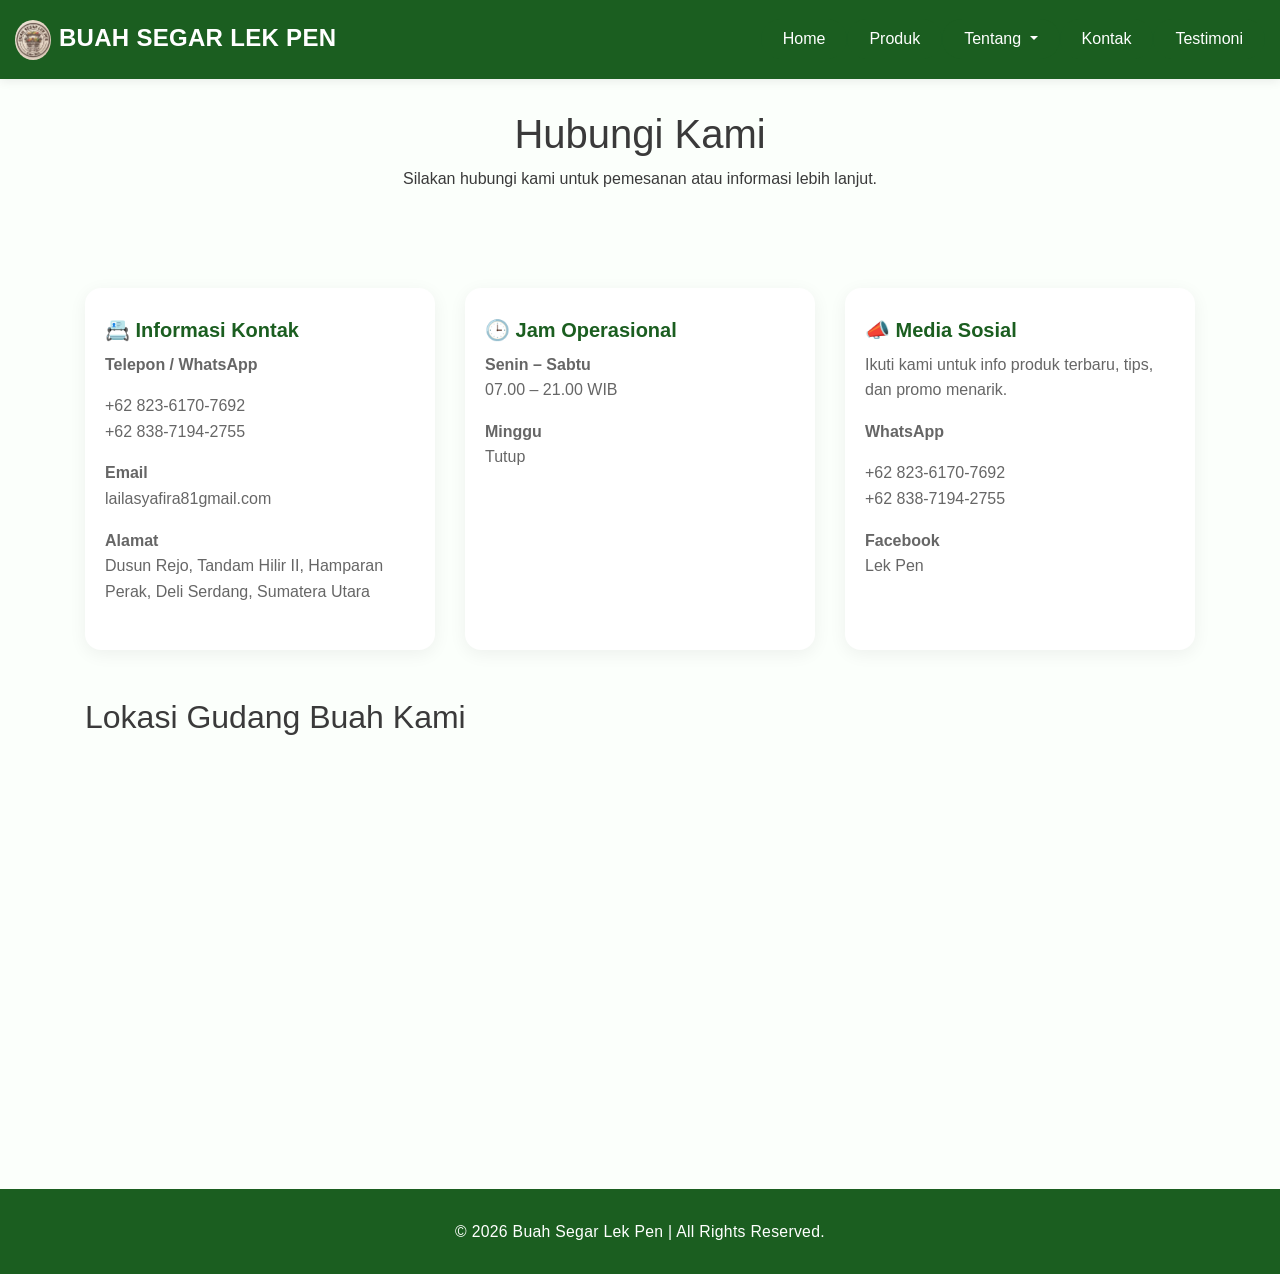
<file: kontak.html>
<!DOCTYPE html>
<html lang="id">
<head>
    <meta charset="UTF-8">
    <meta name="viewport" content="width=device-width, initial-scale=1.0">
    <title>KONTAK BUAH SEGAR LEK PEN </title>
    <link href="bootstrap/css/bootstrap.min.css" rel="stylesheet">
    <link rel="stylesheet" href="style.css">
</head>
<body>
    <nav class="navbar navbar-expand-lg navbar-dark fixed-top">
  <div class="container-fluid">
    <a class="navbar-brand" href="#">
      <img src="Image/logo.jpeg" alt="Logo Buah Segar Lek Pen" height="40" class="mr-2 rounded-circle">BUAH SEGAR LEK PEN
    <button class="navbar-toggler" type="button" data-toggle="collapse" data-target="#navMenu">
      <span class="navbar-toggler-icon"></span>
    </button>
    <div class="collapse navbar-collapse" id="navMenu">
      <ul class="navbar-nav ml-auto">
        <a href="index.html" class="btn btn-pesan">Home</a>
        <a href="produk.html" class="btn btn-pesan">Produk</a>
        <li class="nav-item dropdown list-unstyled">
          <a href="#" class="btn btn-pesan dropdown-toggle" id="tentangDropdown" data-toggle="dropdown" aria-haspopup="true" aria-expanded="false">
            Tentang
          </a>
          <div class="dropdown-menu" aria-labelledby="tentangDropdown">
            <a class="dropdown-item" href="tentang.html#tentang-kami">Tentang Kami</a>
            <a class="dropdown-item" href="tentang.html#visi-misi">Visi & Misi</a>
            <a class="dropdown-item" href="Gambar.html">Gambar</a>
          </div>
        </li>
        <a href="kontak.html" class="btn btn-pesan">Kontak</a>
        <a href="testi.html" class="btn btn-pesan">Testimoni</a>
      </ul>
    </div>
  </div>
</nav>
<header class="page-header">
    <div class="container">
      <h1>Hubungi Kami</h1>
      <p>Silakan hubungi kami untuk pemesanan atau informasi lebih lanjut.</p>
    </div>
</header>
<section id="kontak">
  <div class="container">
    <div class="row">
      <div class="col-md-4 mb-4">
          <div class="product-card h-100 text-left">
          <h5>📇 Informasi Kontak</h5>
          <p><strong>Telepon / WhatsApp</strong>
            <p>
              +62 823-6170-7692 <br>
              +62 838-7194-2755
            </p>
          <p><strong>Email</strong><br>lailasyafira81gmail.com</p>
          <p><strong>Alamat</strong><br>Dusun Rejo, Tandam Hilir II, Hamparan Perak, Deli Serdang, Sumatera Utara</p>
          </div>
        </div>
        <div class="col-md-4 mb-4">
          <div class="product-card h-100 text-left">
            <h5>🕒 Jam Operasional</h5>
            <p><strong>Senin – Sabtu</strong><br>07.00 – 21.00 WIB</p>
            <p><strong>Minggu</strong><br>Tutup</p>
          </div>
        </div>
        <div class="col-md-4 mb-4">
          <div class="product-card h-100 text-left">
            <h5>📣 Media Sosial</h5>
            <p>Ikuti kami untuk info produk terbaru, tips, dan promo menarik.</p>
            <p><strong>WhatsApp</strong>
              <p>
              +62 823-6170-7692 <br>
              +62 838-7194-2755
            </p>
            <p><strong>Facebook</strong><br>Lek Pen</p>
          </div>
        </div>
      </div>
      <div class="row align-items-center mt-4">
        <div class="col-md-5 mb-4">
          <h2 class="title text-md-left">Lokasi Gudang Buah Kami</h2>
        </div>
          <iframe
            class="peta-lokasi"
            src="https://www.google.com/maps?q=Tandam%20Hilir%20II%2C%20Hamparan%20Perak%2C%20Deli%20Serdang%2C%20Sumatera%20Utara%2C%2020374&output=embed"
            allowfullscreen=""
            loading="lazy"
            referrerpolicy="no-referrer-when-downgrade">
          </iframe>
      </div>
    </div>
  </section>
<footer class="footer">
  <div class="container">
    <div class="text-center">
      <small>© 2026 Buah Segar Lek Pen | All Rights Reserved.</small>
    </div>
  </div>
</footer>
<script src="https://code.jquery.com/jquery-3.5.1.slim.min.js"></script>
<script src="https://cdn.jsdelivr.net/npm/popper.js@1.16.1/dist/umd/popper.min.js"></script>
<script src="https://cdn.jsdelivr.net/npm/bootstrap@4.6.2/dist/js/bootstrap.min.js"></script>
</body>
</html>
</file>
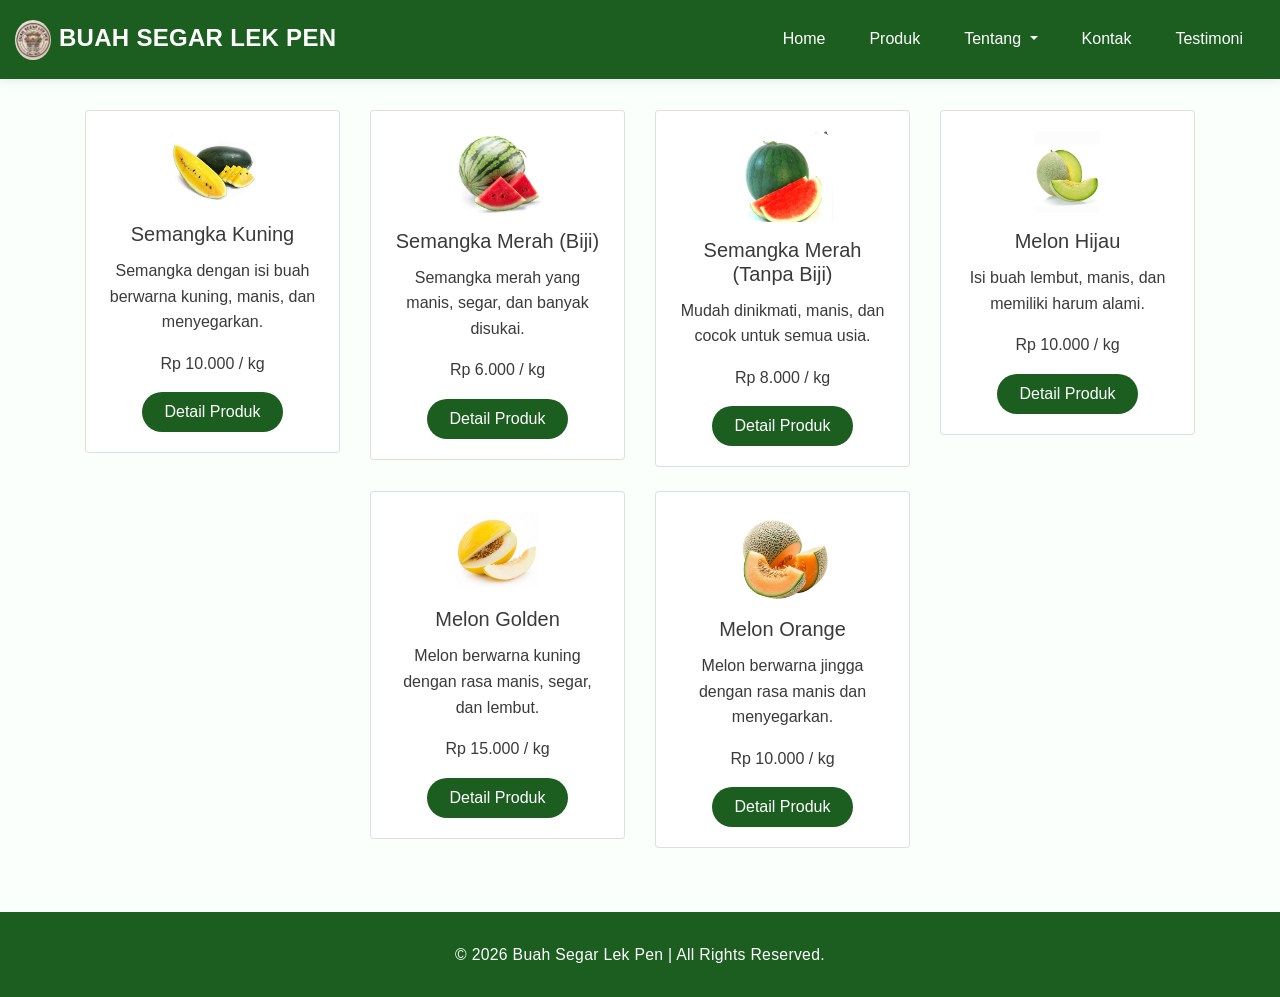
<file: produk.html>
<!DOCTYPE html>
<html lang="id">
<head>
    <meta charset="UTF-8">
    <meta name="viewport" content="width=device-width, initial-scale=1.0">
    <title>BUAH SEGAR LEK PEN </title>
    <link href="bootstrap/css/bootstrap.min.css" rel="stylesheet">
    <link rel="stylesheet" href="style.css">
</head>
<body>
    <nav class="navbar navbar-expand-lg navbar-dark fixed-top">
  <div class="container-fluid">
    <a class="navbar-brand" href="#">
      <img src="Image/logo.jpeg" alt="Logo Buah Segar Lek Pen" height="40" class="mr-2 rounded-circle">BUAH SEGAR LEK PEN
    <button class="navbar-toggler" type="button" data-toggle="collapse" data-target="#navMenu">
      <span class="navbar-toggler-icon"></span>
    </button>
    <div class="collapse navbar-collapse" id="navMenu">
      <ul class="navbar-nav ml-auto">
        <a href="index.html" class="btn btn-pesan">Home</a>
        <a href="produk.html" class="btn btn-pesan">Produk</a>
        <li class="nav-item dropdown list-unstyled">
          <a href="#" class="btn btn-pesan dropdown-toggle" id="tentangDropdown" data-toggle="dropdown" aria-haspopup="true" aria-expanded="false">
            Tentang
          </a>
          <div class="dropdown-menu" aria-labelledby="tentangDropdown">
            <a class="dropdown-item" href="tentang.html#tentang-kami">Tentang Kami</a>
            <a class="dropdown-item" href="tentang.html#visi-misi">Visi & Misi</a>
            <a class="dropdown-item" href="Gambar.html">Gambar</a>
          </div>
        </li>
        <a href="kontak.html" class="btn btn-pesan">Kontak</a>
        <a href="testi.html" class="btn btn-pesan">Testimoni</a>
      </ul>
    </div>
  </div>
</nav>
    <section class="produk-section">
        <div class="container">
            <div class="row justify-content-center">
                <div class="col-6 col-md-4 col-lg-3 mb-4">
                    <div class="card fruit-card">
                        <div class="card-body text-center">
                            <img src="Image/semangka kuning 1.png" alt="Semangka Kuning" width="100">
                            <h5 class="card-title mt-3">
                                Semangka Kuning
                            </h5>
                            <p class="card-text">
                                Semangka dengan isi buah berwarna kuning, manis, dan menyegarkan.
                            </p>
                            <p class="harga">
                                Rp 10.000 / kg
                            </p>
                             <a href="detail smngka kuning.html" class="btn btn-pesan"> Detail Produk</a>
                        </div>
                    </div>
                </div>
                <div class="col-6 col-md-4 col-lg-3 mb-4">
                    <div class="card fruit-card">
                        <div class="card-body text-center">
                            <img src="Image/smngka biji1.png" alt="Semangka Biji" width="100">
                            <h5 class="card-title mt-3">
                                Semangka Merah (Biji)
                            </h5>
                            <p class="card-text">
                                Semangka merah yang manis, segar, dan banyak disukai.
                            </p>
                            <p class="harga">
                                Rp 6.000 / kg
                            </p>
                            <a href="detail smngka biji.html" class="btn btn-pesan"> Detail Produk</a>
                        </div>
                    </div>
                </div>
                <div class="col-6 col-md-4 col-lg-3 mb-4">
                    <div class="card fruit-card">
                        <div class="card-body text-center">
                            <img src="Image/semngka non biji1.png" alt="Semangka Tanpa Biji" width="100">
                            <h5 class="card-title mt-3">
                                Semangka Merah (Tanpa Biji)
                            </h5>
                            <p class="card-text">
                                Mudah dinikmati, manis, dan cocok untuk semua usia.
                            </p>
                            <p class="harga">
                                Rp 8.000 / kg
                            </p>
                             <a href="detail smngka non bji.html" class="btn btn-pesan"> Detail Produk</a>
                        </div>
                    </div>
                </div>
                <div class="col-6 col-md-4 col-lg-3 mb-4">
                    <div class="card fruit-card">
                        <div class="card-body text-center">
                            <img src="Image/melon putih1.png" alt="Melon Hijau" width="100">
                            <h5 class="card-title mt-3">
                                Melon Hijau
                            </h5>
                            <p class="card-text">
                                Isi buah lembut, manis, dan memiliki harum alami.
                            </p>
                            <p class="harga">
                                Rp 10.000 / kg
                            </p>
                            <a href="detail melon hijau.html" class="btn btn-pesan"> Detail Produk</a>
                        </div>
                    </div>
                </div>
                <div class="col-6 col-md-4 col-lg-3 mb-4">
                    <div class="card fruit-card">
                        <div class="card-body text-center">
                            <img src="Image/melon golden1.png" alt="Melon Kuning" width="100">
                            <h5 class="card-title mt-3">
                                Melon Golden
                            </h5>
                            <p class="card-text">
                                Melon berwarna kuning dengan rasa manis, segar, dan lembut.
                            </p>
                            <p class="harga">
                                Rp 15.000 / kg
                            </p>
                            <a href="detail melon golden.html" class="btn btn-pesan"> Detail Produk</a>
                        </div>
                    </div>
                </div>
                <div class="col-6 col-md-4 col-lg-3 mb-4">
                    <div class="card fruit-card">
                        <div class="card-body text-center">
                            <img src="Image/melon oren1.png" alt="Melon Jingga" width="100">
                            <h5 class="card-title mt-3">
                                Melon Orange
                            </h5>
                            <p class="card-text">
                                Melon berwarna jingga dengan rasa manis dan menyegarkan.
                            </p>
                            <p class="harga">
                                Rp 10.000 / kg
                            </p>
                            <a href="detail melon oren.html" class="btn btn-pesan"> Detail Produk</a>
                        </div>
                    </div>
                </div>
            </div>
        </div>
    </section>
<footer class="footer">
  <div class="container">
    <div class="text-center">
      <small>© 2026 Buah Segar Lek Pen | All Rights Reserved.</small>
    </div>
  </div>
</footer>
<script src="https://code.jquery.com/jquery-3.5.1.slim.min.js"></script>
<script src="https://cdn.jsdelivr.net/npm/popper.js@1.16.1/dist/umd/popper.min.js"></script>
<script src="https://cdn.jsdelivr.net/npm/bootstrap@4.6.2/dist/js/bootstrap.min.js"></script>
</body>
</html>
</file>
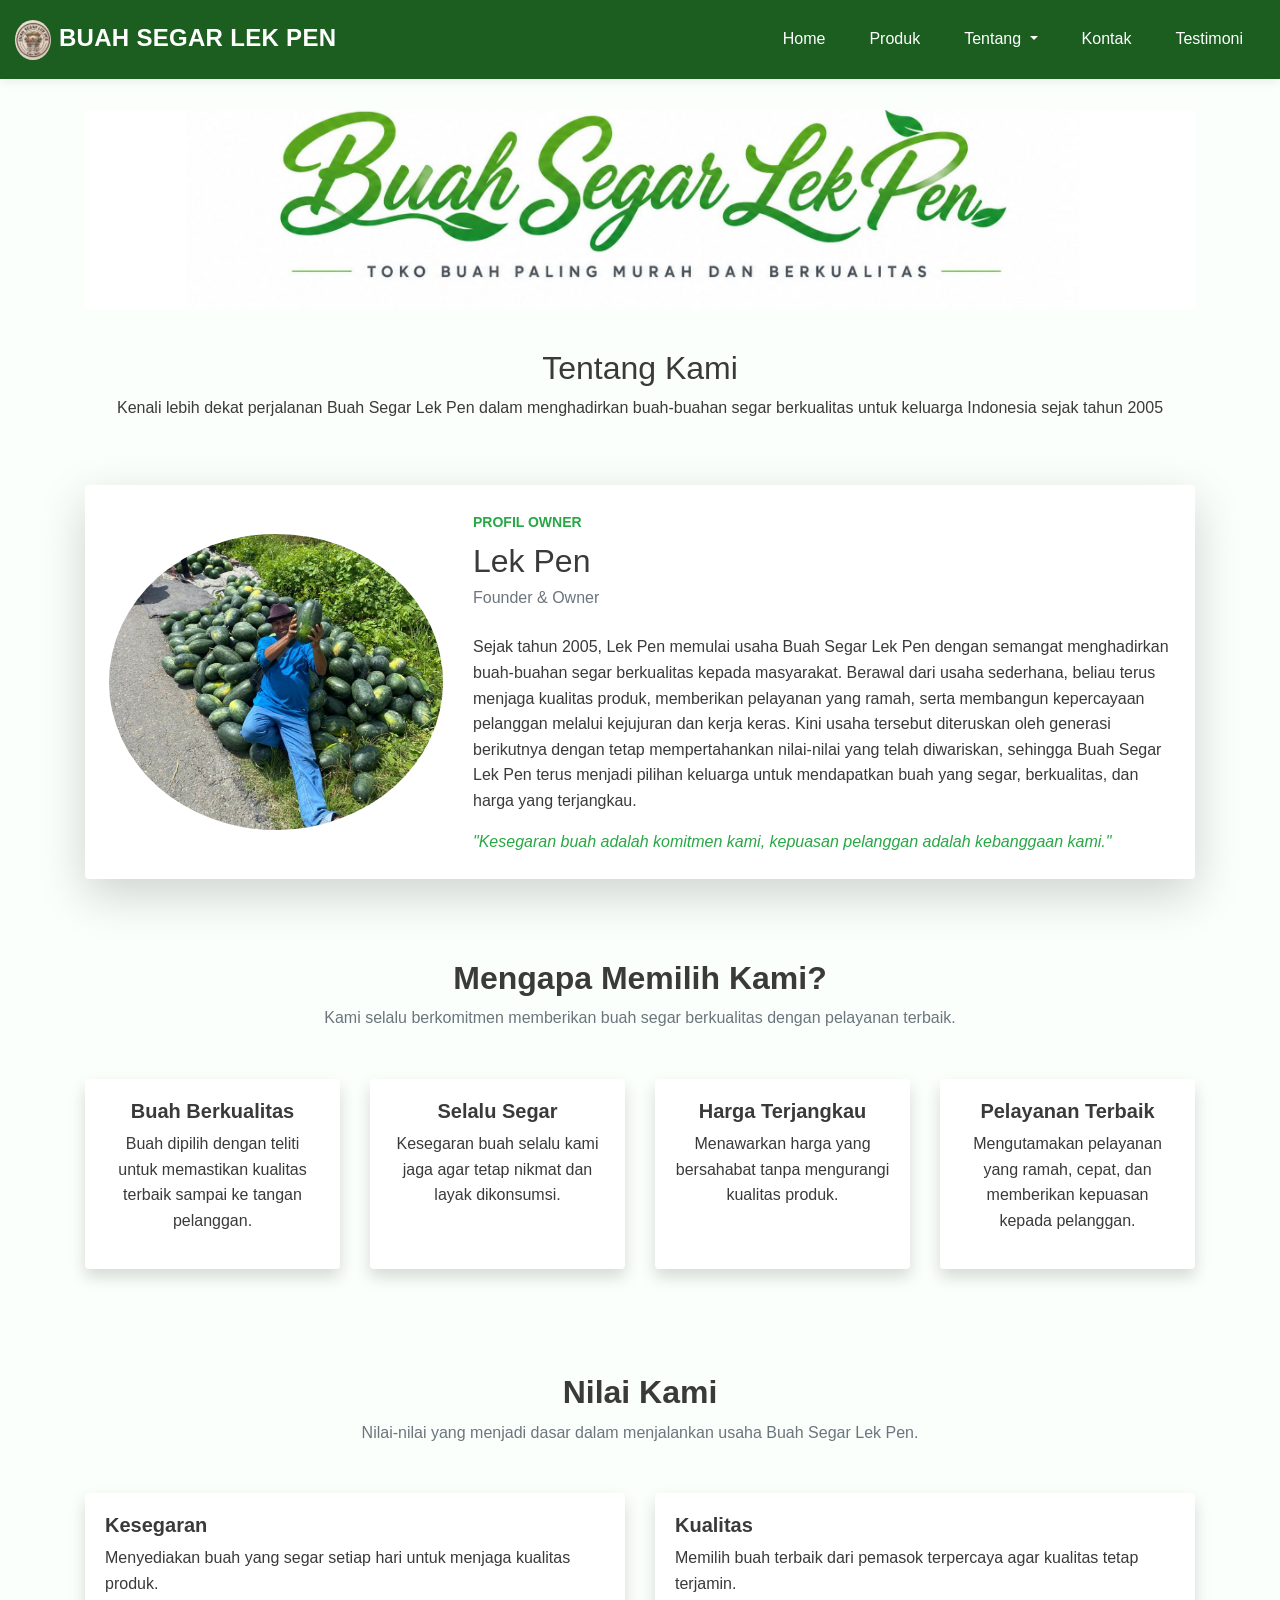
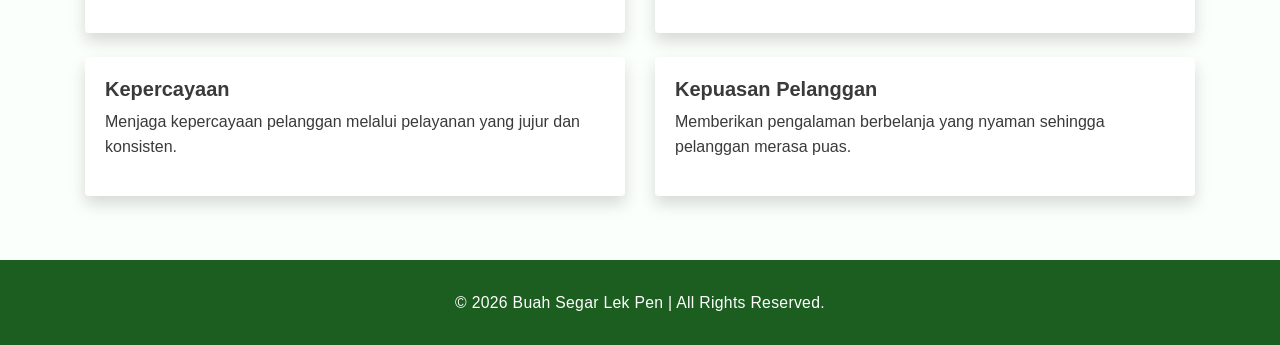
<file: tentang.html>
<!DOCTYPE html>
<html lang="id">
<head>
  <meta charset="UTF-8"/>
  <meta name="viewport" content="width=device-width, initial-scale=1.0"/>
  <title>Tentang Kami - BUAH SEGAR LEK PEN</title>
  <link href="bootstrap/css/bootstrap.min.css" rel="stylesheet">
  <link href="style.css" rel="stylesheet"/>
</head>
<body>
<nav class="navbar navbar-expand-lg navbar-dark fixed-top">
  <div class="container-fluid">
    <a class="navbar-brand" href="#">
      <img src="Image/logo.jpeg" alt= "Logo Buah Segar Lek Pen" height="40" class="mr-2 rounded-circle">BUAH SEGAR LEK PEN </a>
    <button class="navbar-toggler" type="button" data-toggle="collapse" data-target="#navMenu">
      <span class="navbar-toggler-icon">
      </span>
    </button>
    <div class="collapse navbar-collapse" id="navMenu">
      <ul class="navbar-nav ml-auto">
        <a href="index.html" class="btn btn-pesan">Home</a>
        <a href="produk.html" class="btn btn-pesan">Produk</a>
        <li class="nav-item dropdown list-unstyled">
          <a href="#" class="btn btn-pesan dropdown-toggle" id="tentangDropdown" data-toggle="dropdown" aria-haspopup="true" aria-expanded="false">
            Tentang
          </a>
          <div class="dropdown-menu" aria-labelledby="tentangDropdown">
            <a class="dropdown-item" href="tentang.html#tentang-kami">Tentang Kami</a>
            <a class="dropdown-item" href="Visi Misi.html">Visi & Misi</a>
            <a class="dropdown-item" href="Gambar.html">Gambar</a>
          </div>
        </li>
        <a href="kontak.html" class="btn btn-pesan">Kontak</a>
        <a href="testi.html" class="btn btn-pesan">Testimoni</a>
      </ul>
    </div>
  </div>
</nav>
<section class="about-banner">
    <div class="container">
        <div class="banner-box">
            <img src="Image/lampiran.png" class="img-fluid rounded" alt="Buah Segar Lek Pen">
        </div>
    </div>
</section>
<div class="container">
    <div class="text-center mb-4">
      <h2>Tentang Kami</h2>
      <p>Kenali lebih dekat perjalanan Buah Segar Lek Pen dalam menghadirkan buah-buahan segar berkualitas untuk keluarga Indonesia sejak tahun 2005 </p>
    </div>
</div>
<section id="tentang-kami">
    <div class="container">
        <div class="card border-0 shadow-lg p-4">
            <div class="row align-items-center">
                <div class="col-lg-4 text-center mb-4 mb-lg-0">
                    <img src="Image/poto lek pen.jpeg" alt="Owner Buah Segar Lek Pen" class="rounded-circle img-fluid">
                </div>
                <div class="col-lg-8">
                    <small class="text-success font-weight-bold"> PROFIL OWNER </small>
                    <h2 class="mt-2 mb-1"> Lek Pen </h2>
                    <p class="text-muted mb-4"> Founder & Owner </p>
                    <p> Sejak tahun 2005, Lek Pen memulai usaha Buah Segar Lek Pen dengan semangat menghadirkan buah-buahan segar berkualitas kepada masyarakat. Berawal dari usaha sederhana, beliau terus menjaga kualitas produk, memberikan pelayanan yang ramah, serta membangun kepercayaan pelanggan melalui kejujuran dan kerja keras.
                        Kini usaha tersebut diteruskan oleh generasi berikutnya dengan tetap mempertahankan nilai-nilai yang telah diwariskan, sehingga Buah Segar Lek Pen terus menjadi pilihan keluarga untuk mendapatkan buah yang segar, berkualitas, dan harga yang terjangkau. </p>
                    <p class="text-success font-italic mb-0"> "Kesegaran buah adalah komitmen kami, kepuasan pelanggan adalah kebanggaan kami." </p>
                </div>
            </div>
        </div>
    </div>
</section>
<section id="mengapa-kami">
    <div class="container">
        <div class="text-center mb-5">
            <h2 class="font-weight-bold">Mengapa Memilih Kami?</h2>
            <p class="text-muted">
                Kami selalu berkomitmen memberikan buah segar berkualitas dengan pelayanan terbaik.
            </p>
        </div>
        <div class="row">
            <div class="col-lg-3 col-md-6 mb-4">
                <div class="card h-100 border-0 shadow text-center">
                    <div class="card-body">
                        <h5 class="font-weight-bold">Buah Berkualitas</h5>
                        <p>
                            Buah dipilih dengan teliti untuk memastikan kualitas terbaik sampai ke tangan pelanggan.
                        </p>
                    </div>
                </div>
            </div>
            <div class="col-lg-3 col-md-6 mb-4">
                <div class="card h-100 border-0 shadow text-center">
                    <div class="card-body">
                        <h5 class="font-weight-bold">Selalu Segar</h5>
                        <p>
                            Kesegaran buah selalu kami jaga agar tetap nikmat dan layak dikonsumsi.
                        </p>
                    </div>
                </div>
            </div>
            <div class="col-lg-3 col-md-6 mb-4">
                <div class="card h-100 border-0 shadow text-center">
                    <div class="card-body">
                        <h5 class="font-weight-bold">Harga Terjangkau</h5>
                        <p>
                            Menawarkan harga yang bersahabat tanpa mengurangi kualitas produk.
                        </p>
                    </div>
                </div>
            </div>
            <div class="col-lg-3 col-md-6 mb-4">
                <div class="card h-100 border-0 shadow text-center">
                    <div class="card-body">
                        <h5 class="font-weight-bold">Pelayanan Terbaik</h5>
                        <p>
                            Mengutamakan pelayanan yang ramah, cepat, dan memberikan kepuasan kepada pelanggan.
                        </p>
                    </div>
                </div>
            </div>

        </div>
    </div>
</section>
<section id="nilai-kami">
    <div class="container">
        <div class="text-center mb-5">
            <h2 class="font-weight-bold">Nilai Kami</h2>
            <p class="text-muted">
                Nilai-nilai yang menjadi dasar dalam menjalankan usaha Buah Segar Lek Pen.
            </p>
        </div>
        <div class="row">
            <div class="col-md-6 mb-4">
                <div class="card h-100 border-0 shadow">
                    <div class="card-body">
                        <h5 class="font-weight-bold">Kesegaran</h5>
                        <p>
                            Menyediakan buah yang segar setiap hari untuk menjaga kualitas produk.
                        </p>
                    </div>
                </div>
            </div>
            <div class="col-md-6 mb-4">
                <div class="card h-100 border-0 shadow">
                    <div class="card-body">
                        <h5 class="font-weight-bold">Kualitas</h5>
                        <p>
                            Memilih buah terbaik dari pemasok terpercaya agar kualitas tetap terjamin.
                        </p>
                    </div>
                </div>
            </div>
            <div class="col-md-6 mb-4">
                <div class="card h-100 border-0 shadow">
                    <div class="card-body">
                        <h5 class="font-weight-bold">Kepercayaan</h5>
                        <p>
                            Menjaga kepercayaan pelanggan melalui pelayanan yang jujur dan konsisten.
                        </p>
                    </div>
                </div>
            </div>
            <div class="col-md-6 mb-4">
                <div class="card h-100 border-0 shadow">
                    <div class="card-body">
                        <h5 class="font-weight-bold">Kepuasan Pelanggan</h5>
                        <p>
                            Memberikan pengalaman berbelanja yang nyaman sehingga pelanggan merasa puas.
                        </p>
                    </div>
                </div>
            </div>
        </div>
    </div>
</section>
<footer class="footer">
  <div class="container">
    <div class="text-center">
      <small>© 2026 Buah Segar Lek Pen | All Rights Reserved.</small>
    </div>
  </div>
</footer>
<script src="https://code.jquery.com/jquery-3.5.1.slim.min.js"></script>
<script src="https://cdn.jsdelivr.net/npm/popper.js@1.16.1/dist/umd/popper.min.js"></script>
<script src="https://cdn.jsdelivr.net/npm/bootstrap@4.6.2/dist/js/bootstrap.min.js"></script>
</body>
</html>
</file>
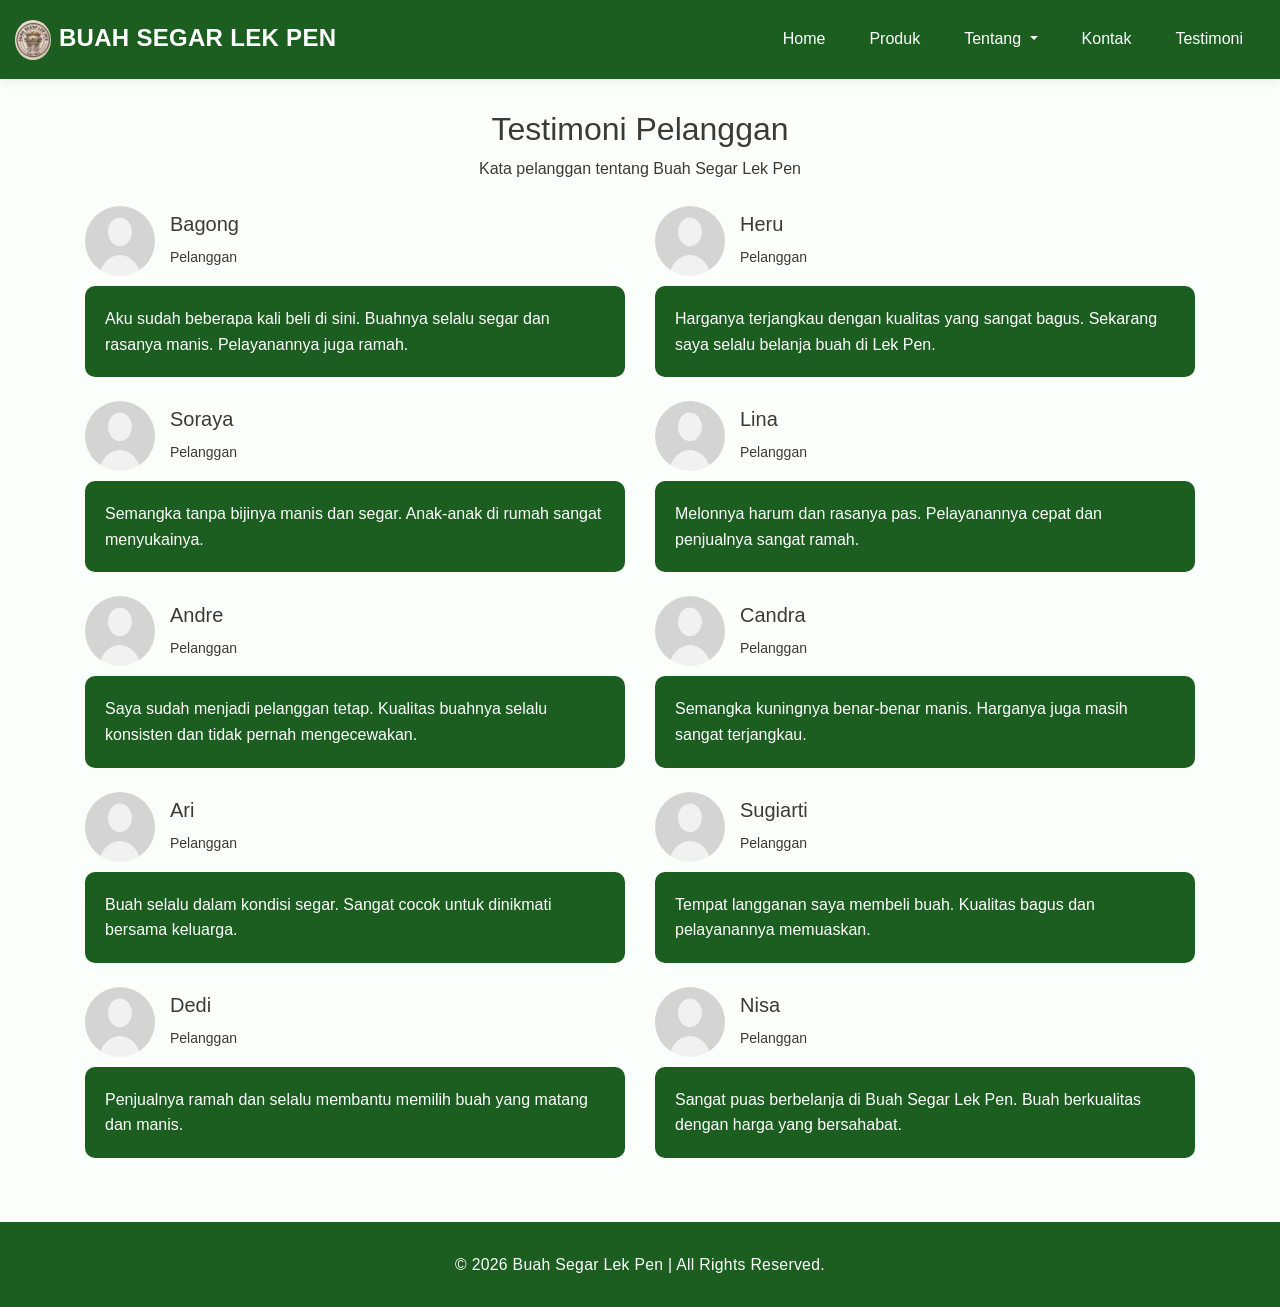
<file: testi.html>
<!DOCTYPE html>
<html lang="id">
<head>
    <meta charset="UTF-8">
    <meta name="viewport" content="width=device-width, initial-scale=1.0">
    <title>TESTI BUAH SEGAR LEK PEN </title>
    <link href="bootstrap/css/bootstrap.min.css" rel="stylesheet">
    <link rel="stylesheet" href="style.css">
</head>
<body>
    <nav class="navbar navbar-expand-lg navbar-dark fixed-top">
  <div class="container-fluid">
    <a class="navbar-brand" href="#">
      <img src="Image/logo.jpeg" alt="Logo Buah Segar Lek Pen" height="40" class="mr-2 rounded-circle">BUAH SEGAR LEK PEN</a>
    <button class="navbar-toggler" type="button" data-toggle="collapse" data-target="#navMenu">
      <span class="navbar-toggler-icon"></span>
    </button>
    <div class="collapse navbar-collapse" id="navMenu">
      <ul class="navbar-nav ml-auto">
        <a href="index.html" class="btn btn-pesan">Home</a>
        <a href="produk.html" class="btn btn-pesan">Produk</a>
        <li class="nav-item dropdown list-unstyled">
          <a href="#" class="btn btn-pesan dropdown-toggle" id="tentangDropdown" data-toggle="dropdown" aria-haspopup="true" aria-expanded="false">
            Tentang
          </a>
          <div class="dropdown-menu" aria-labelledby="tentangDropdown">
            <a class="dropdown-item" href="tentang.html#tentang-kami">Tentang Kami</a>
            <a class="dropdown-item" href="tentang.html#visi-misi">Visi & Misi</a>
            <a class="dropdown-item" href="Gambar.html">Gambar</a>
          </div>
        </li>
        <a href="kontak.html" class="btn btn-pesan">Kontak</a>
        <a href="testi.html" class="btn btn-pesan">Testimoni</a>
      </ul>
    </div>
  </div>
</nav>
<section id="testimoni">
  <div class="container">
    <div class="text-center mb-4">
      <h2>Testimoni Pelanggan</h2>
      <p>Kata pelanggan tentang Buah Segar Lek Pen</p>
    </div>
    <div class="row">
      <div class="col-md-6 mb-4">
        <div class="profil-testi">
          <img src="Image/propail wa.png" alt="">
          <div>
            <h5>Bagong</h5>
            <small>Pelanggan</small>
          </div>
        </div>
      <div class="testi-box">
        Aku sudah beberapa kali beli di sini. Buahnya selalu segar dan rasanya manis. Pelayanannya juga ramah.
      </div>
    </div>
    <div class="col-md-6 mb-4">
      <div class="profil-testi">
        <img src="Image/propail wa.png" alt="">
        <div>
          <h5>Heru</h5>
          <small>Pelanggan</small>
        </div>
      </div>
      <div class="testi-box">
        Harganya terjangkau dengan kualitas yang sangat bagus. Sekarang saya selalu belanja buah di Lek Pen.
      </div>
    </div>
    <div class="col-md-6 mb-4">
      <div class="profil-testi">
        <img src="Image/propail wa.png" alt="">
        <div>
          <h5>Soraya</h5>
          <small>Pelanggan</small>
        </div>
      </div>
      <div class="testi-box">
        Semangka tanpa bijinya manis dan segar. Anak-anak di rumah sangat menyukainya.
      </div>
    </div>
    <div class="col-md-6 mb-4">
      <div class="profil-testi">
        <img src="Image/propail wa.png" alt="">
        <div>
          <h5>Lina</h5>
          <small>Pelanggan</small>
        </div>
      </div>
      <div class="testi-box">
        Melonnya harum dan rasanya pas. Pelayanannya cepat dan penjualnya sangat ramah.
      </div>
    </div>
    <div class="col-md-6 mb-4">
      <div class="profil-testi">
        <img src="Image/propail wa.png" alt="">
        <div>
          <h5>Andre</h5>
          <small>Pelanggan</small>
        </div>
      </div>
      <div class="testi-box">
        Saya sudah menjadi pelanggan tetap. Kualitas buahnya selalu konsisten dan tidak pernah mengecewakan.
      </div>
    </div>
    <div class="col-md-6 mb-4">
      <div class="profil-testi">
        <img src="Image/propail wa.png" alt="">
        <div>
          <h5>Candra</h5>
          <small>Pelanggan</small>
        </div>
      </div>
      <div class="testi-box">
        Semangka kuningnya benar-benar manis. Harganya juga masih sangat terjangkau.
      </div>
    </div>
    <div class="col-md-6 mb-4">
      <div class="profil-testi">
        <img src="Image/propail wa.png" alt="">
        <div>
          <h5>Ari</h5>
          <small>Pelanggan</small>
        </div>
      </div>
      <div class="testi-box">
        Buah selalu dalam kondisi segar. Sangat cocok untuk dinikmati bersama keluarga.
      </div>
    </div>
    <div class="col-md-6 mb-4">
      <div class="profil-testi">
        <img src="Image/propail wa.png" alt="">
        <div>
          <h5>Sugiarti</h5>
          <small>Pelanggan</small>
        </div>
      </div>
      <div class="testi-box">
        Tempat langganan saya membeli buah. Kualitas bagus dan pelayanannya memuaskan.
      </div>
    </div>
    <div class="col-md-6 mb-4">
      <div class="profil-testi">
        <img src="Image/propail wa.png" alt="">
        <div>
          <h5>Dedi</h5>
          <small>Pelanggan</small>
        </div>
      </div>
      <div class="testi-box">
        Penjualnya ramah dan selalu membantu memilih buah yang matang dan manis.
      </div>
    </div>
    <div class="col-md-6 mb-4">
      <div class="profil-testi">
        <img src="Image/propail wa.png" alt="">
        <div>
          <h5>Nisa</h5>
          <small>Pelanggan</small>
        </div>
      </div>
      <div class="testi-box">
        Sangat puas berbelanja di Buah Segar Lek Pen. Buah berkualitas dengan harga yang bersahabat.
      </div>
    </div>
</section>
<footer class="footer">
  <div class="container">
    <div class="text-center">
      <small>© 2026 Buah Segar Lek Pen | All Rights Reserved.</small>
    </div>
  </div>
</footer>
<script src="https://code.jquery.com/jquery-3.5.1.slim.min.js"></script>
<script src="https://cdn.jsdelivr.net/npm/popper.js@1.16.1/dist/umd/popper.min.js"></script>
<script src="https://cdn.jsdelivr.net/npm/bootstrap@4.6.2/dist/js/bootstrap.min.js"></script>
</body>
</html>
</file>
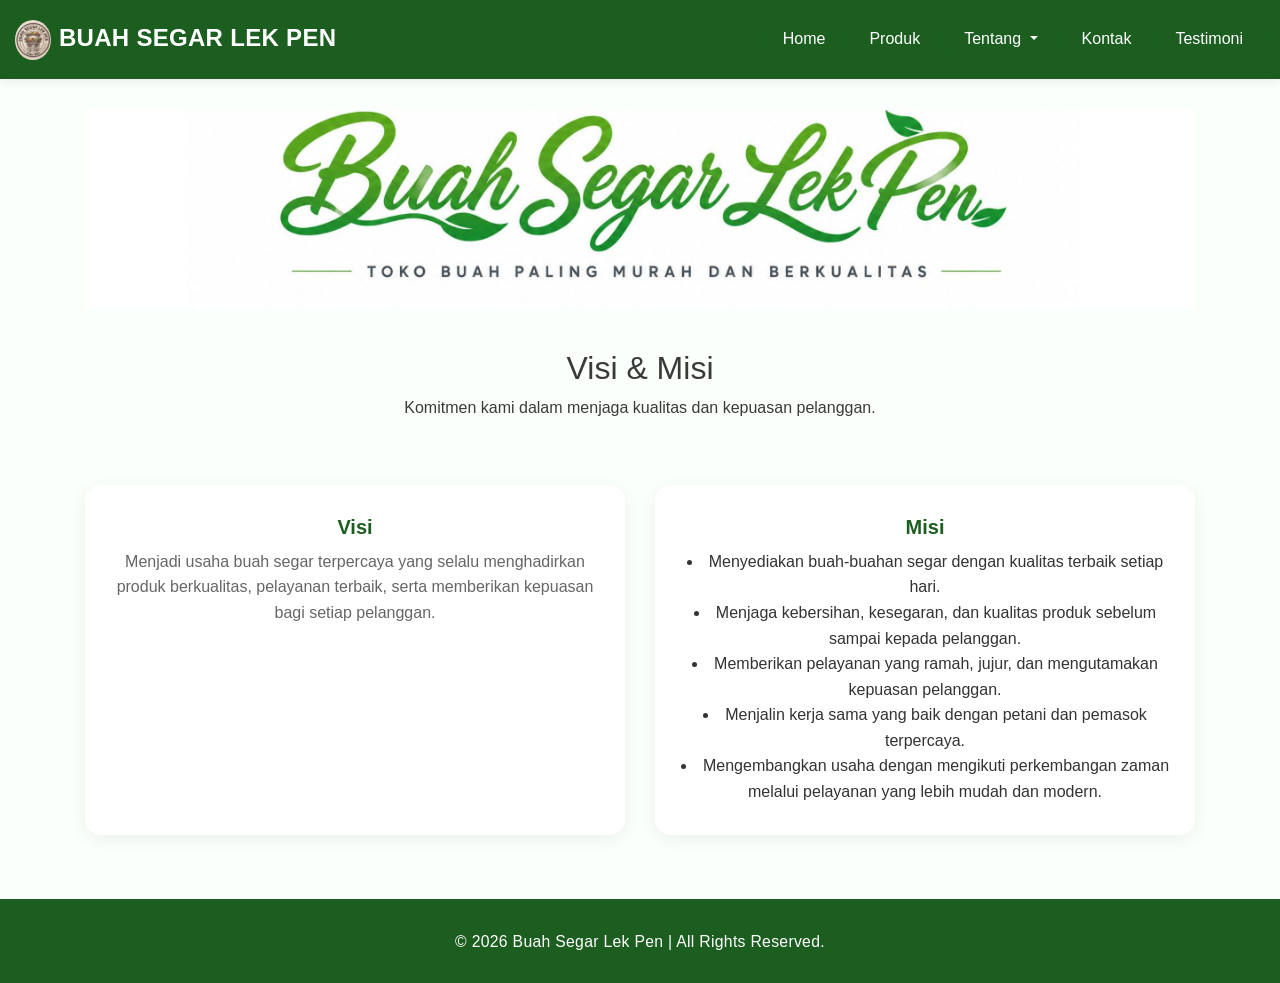
<file: Visi Misi.html>
<!DOCTYPE html>
<html lang="id">
<head>
  <meta charset="UTF-8"/>
  <meta name="viewport" content="width=device-width, initial-scale=1.0"/>
  <title>BUAH SEGAR LEK PEN</title>
  <link href="bootstrap/css/bootstrap.min.css" rel="stylesheet">
  <link href="style.css" rel="stylesheet"/>
</head>
<body>
  <nav class="navbar navbar-expand-lg navbar-dark fixed-top">
  <div class="container-fluid">
    <a class="navbar-brand" href="#">
      <img src="Image/logo.jpeg" alt= "Logo Buah Segar Lek Pen" height="40" class="mr-2 rounded-circle">BUAH SEGAR LEK PEN
    <button class="navbar-toggler" type="button" data-toggle="collapse" data-target="#navMenu">
      <span class="navbar-toggler-icon">
      </span>
    </button>
    <div class="collapse navbar-collapse" id="navMenu">
      <ul class="navbar-nav ml-auto">
        <a href="index.html" class="btn btn-pesan">Home</a>
        <a href="produk.html" class="btn btn-pesan">Produk</a>
        <li class="nav-item dropdown list-unstyled">
          <a href="#" class="btn btn-pesan dropdown-toggle" id="tentangDropdown" data-toggle="dropdown" aria-haspopup="true" aria-expanded="false">
            Tentang
          </a>
          <div class="dropdown-menu" aria-labelledby="tentangDropdown">
            <a class="dropdown-item" href="tentang.html">Tentang Kami</a>
            <a class="dropdown-item" href="Visi Misi.html">Visi & Misi</a>
            <a class="dropdown-item" href="Gambar.html">Gambar</a>
          </div>
        </li>
        <a href="kontak.html" class="btn btn-pesan">Kontak</a>
        <a href="testi.html" class="btn btn-pesan">Testimoni</a>
      </ul>
    </div>
  </div>
</nav>
<section class="about-banner">
    <div class="container">
        <div class="banner-box">
            <img src="Image/lampiran.png" class="img-fluid rounded" alt="Buah Segar Lek Pen">
        </div>
    </div>
</section>
<div class="container">
    <div class="text-center mb-4">
      <h2>Visi & Misi</h2>
      <p>Komitmen kami dalam menjaga kualitas dan kepuasan pelanggan.</p>
    </div>
</div>
  <section id="visi-misi">
    <div class="container">
      <div class="row">
        <div class="col-md-6 mb-4">
          <div class="product-card h-100">
            <h5>Visi</h5>
            <p>Menjadi usaha buah segar terpercaya yang selalu menghadirkan produk berkualitas, pelayanan terbaik, serta memberikan kepuasan bagi setiap pelanggan.</p>
          </div>
        </div>
        <div class="col-md-6 mb-4">
          <div class="product-card h-100">
            <h5>Misi</h5>
            <li>Menyediakan buah-buahan segar dengan kualitas terbaik setiap hari.</li>
            <li>Menjaga kebersihan, kesegaran, dan kualitas produk sebelum sampai kepada pelanggan.</li>
            <li>Memberikan pelayanan yang ramah, jujur, dan mengutamakan kepuasan pelanggan.</li>
            <li>Menjalin kerja sama yang baik dengan petani dan pemasok terpercaya.</li>
            <li>Mengembangkan usaha dengan mengikuti perkembangan zaman melalui pelayanan yang lebih mudah dan modern.</li>
          </div>
        </div>
      </div>
    </div>
  </section>
<footer class="footer">
  <div class="container">
    <div class="text-center">
      <small>© 2026 Buah Segar Lek Pen | All Rights Reserved.</small>
    </div>
  </div>
</footer>
<script src="https://code.jquery.com/jquery-3.5.1.slim.min.js"></script>
<script src="https://cdn.jsdelivr.net/npm/popper.js@1.16.1/dist/umd/popper.min.js"></script>
<script src="https://cdn.jsdelivr.net/npm/bootstrap@4.6.2/dist/js/bootstrap.min.js"></script>
</body>
</html>
</file>
<file: style.css>
body{
    font-family:'Segoe UI',Arial,sans-serif;
    background:#fbfffb;
    color:#3a3a3a;
    margin:0;
    padding-top:70px;
    line-height:1.6;
}
section{
    padding:40px 0;
}
.title-produk{
    text-align:left;
    color:#1b5e20;
    font-weight:600;
    letter-spacing:.5px;
    margin-bottom:20px;
}
.foto-bulat{
    width:100%;
    max-width:380px;
    aspect-ratio:1/1;
    object-fit:cover;
    border-radius:50%;
    display:block;
    margin:0 auto;
    box-shadow:0 8px 24px rgba(0,0,0,.12);
}
.navbar{
    background:#1b5e20;
    box-shadow:0 2px 10px rgba(0,0,0,.08);
    padding:14px 0;
}
.navbar-brand{
    color:#fff !important;
    font-size:24px;
    font-weight:600;
    letter-spacing:.3px;
}
.dropdown-menu{
    background:#fff;
    border:none;
    border-radius:12px;
    box-shadow:0 8px 24px rgba(0,0,0,.12);
    padding:8px;
    margin-top:10px;
}
.dropdown-item{
    color:#1b5e20;
    border-radius:8px;
    padding:8px 16px;
    font-weight:500;
}
.marquee-wrap{
    background:#fff8e1;
    color:#1b5e20;
    padding:12px 0;
    font-weight:600;
    font-size:15px;
    border-bottom:1px solid #f0e6c8;
}
.hero{
    min-height:80vh;
    background:linear-gradient(rgba(0,0,0,.45),
    rgba(0,0,0,.45)),url('Image/tampilan1.jpeg') center/cover;
    display:flex;
    align-items:center;
    justify-content:center;
    text-align:center;
    color:#fff;
}
.hero h1{
    font-size:54px;
    font-weight:700;
    line-height:1.3;
    margin-bottom:20px;
}
.hero p{
    font-size:18px;
    max-width:650px;
    margin:auto;
    opacity:.95;
}
.product-card{
    background:#fff;
    color:#333;
    border-radius:16px;
    padding:30px 20px;
    text-align:center;
    box-shadow:0 4px 18px rgba(0,0,0,.06);
    position:relative;
}
.product-card h5{
    color:#1b5e20;
    font-weight:600;
    margin-bottom:10px;
}
.product-card p{
    color:#666;
}
.product-card img{
    width:100%;
    height:220px;
    object-fit:cover;
    border-radius:12px;
    margin-bottom:16px;
}
.badge-light{
    background:#f9a825 !important;
    color:#fff !important;
    position:absolute;
    top:18px;
    right:18px;
    z-index:2;
}
.btn-pesan{
    background:#1b5e20;
    color:#fff;
    border:none;
    padding:8px 22px;
    border-radius:30px;
    font-weight:500;
    transition:all .2s ease;
}
.page-header{
    text-align:center;
    padding:30px 20px;
    margin:10px auto;
    max-width:1140px;
}
.peta-lokasi{
    width:100%;
    height:380px;
    border:0;
    border-radius:16px;
}
.footer{
    background:#1b5e20;
    color:#fff;
    text-align:center;
    padding:28px 0;
    font-size:18px;
    letter-spacing:.3px;
}
.profil-testi{
    display:flex;
    align-items:center;
    margin-bottom:10px;
}

.profil-testi img{
    width:70px;
    height:70px;
    border-radius:50%;
    margin-right:15px;
}

.testi-box{
    background:#1b5e20;
    color:#fff;
    padding:20px;
    border-radius:10px;
}
</file>
